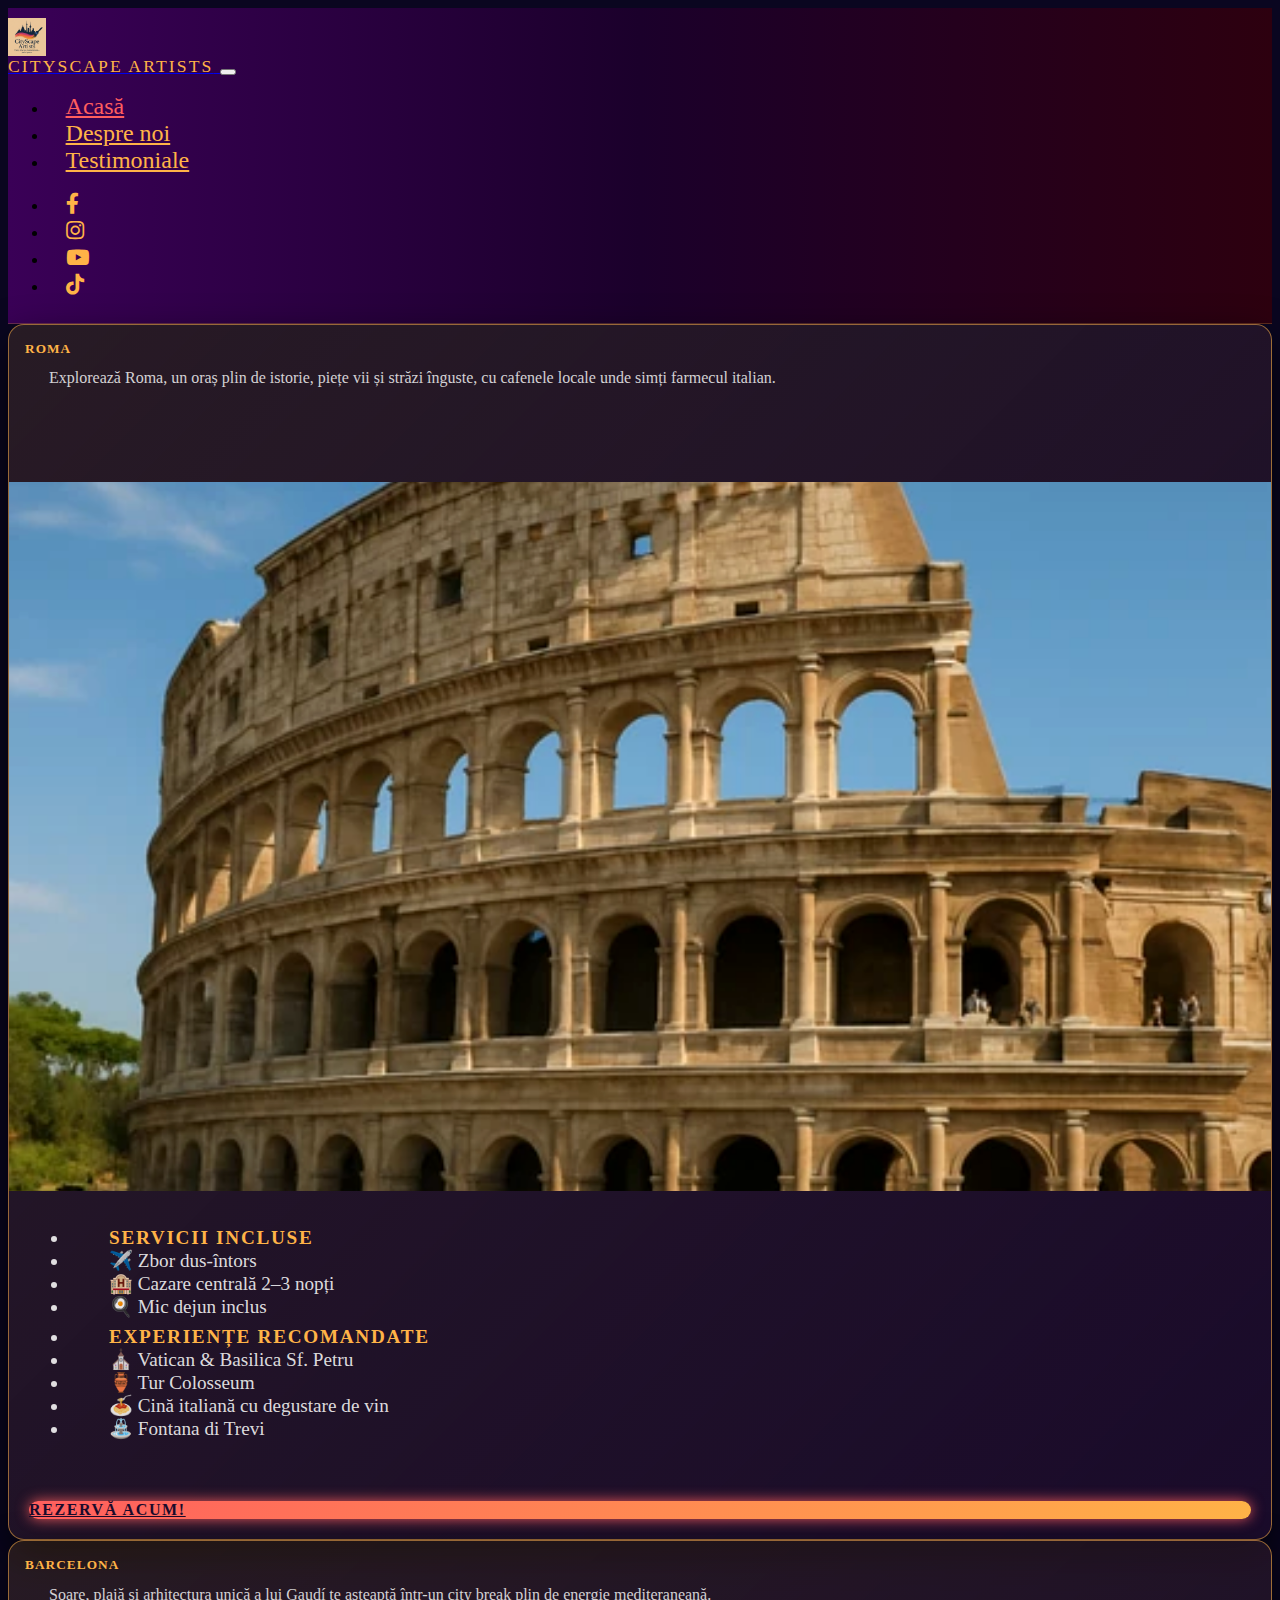
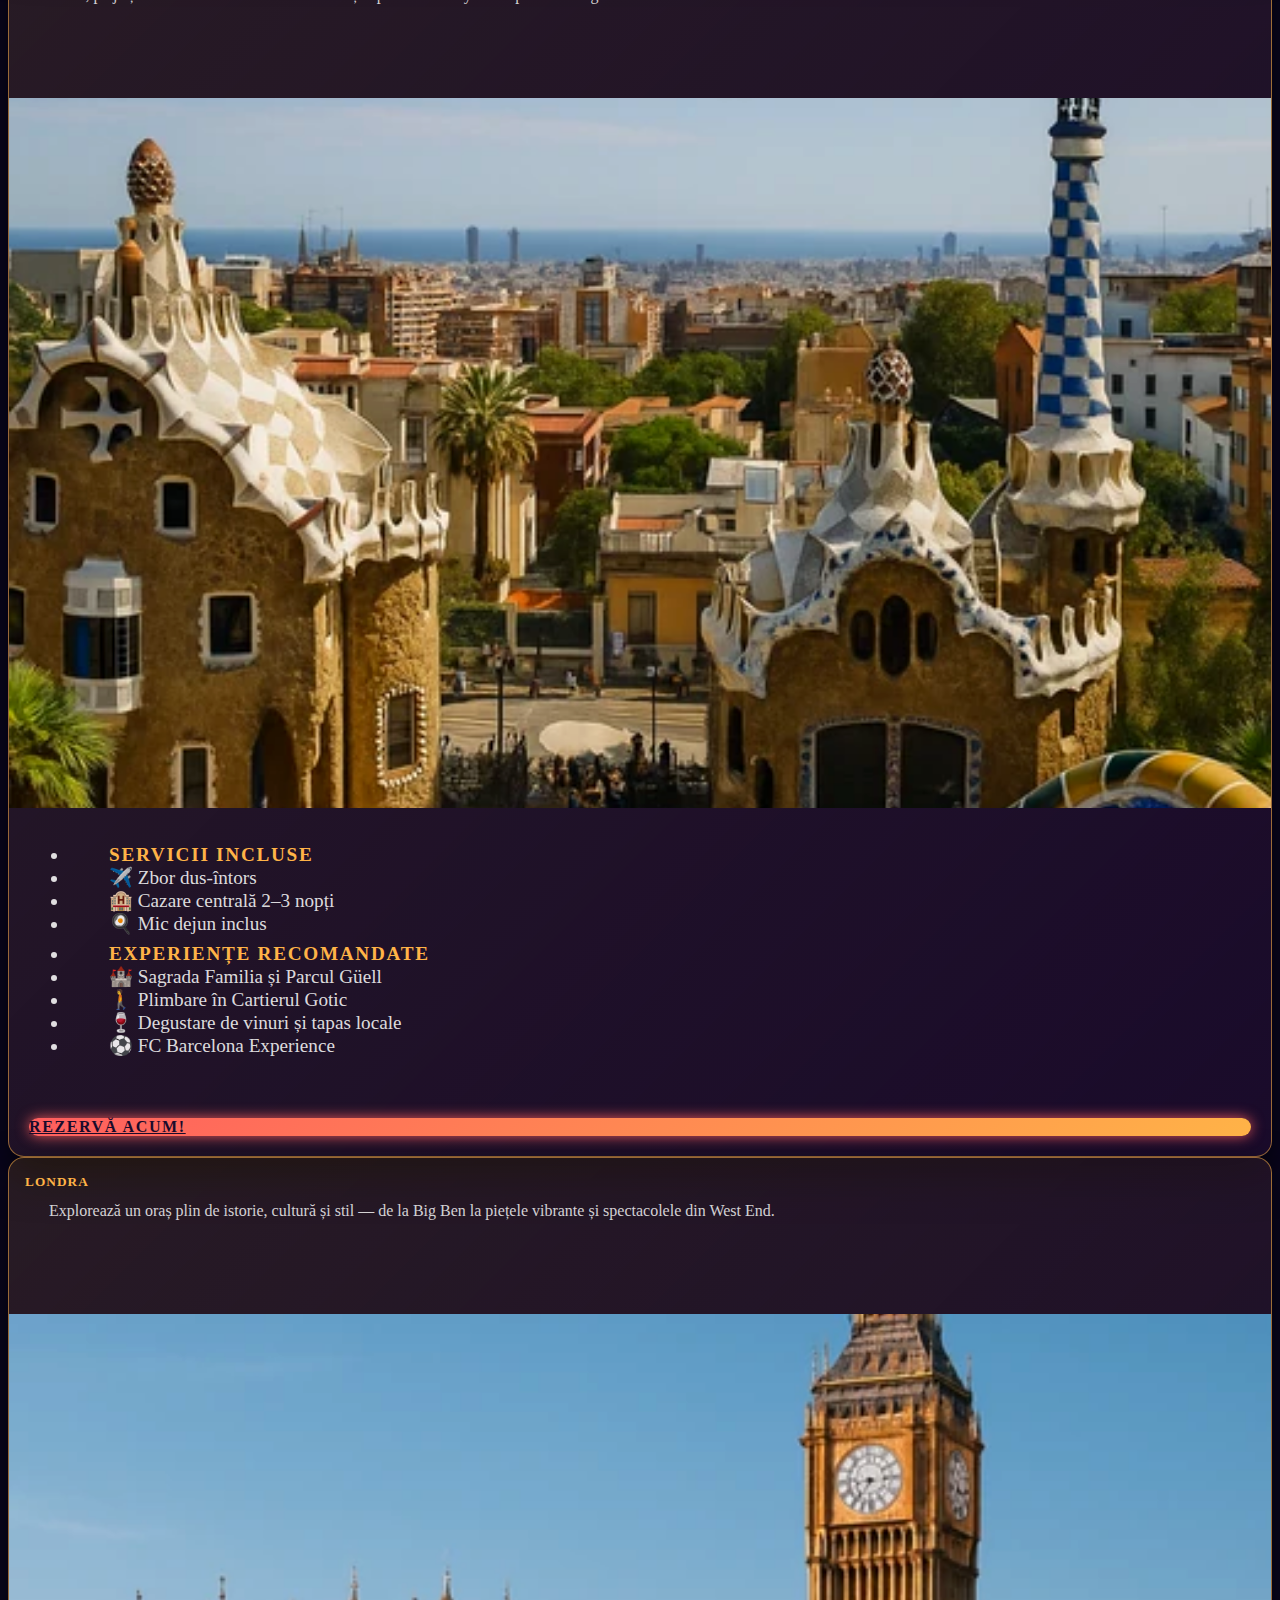
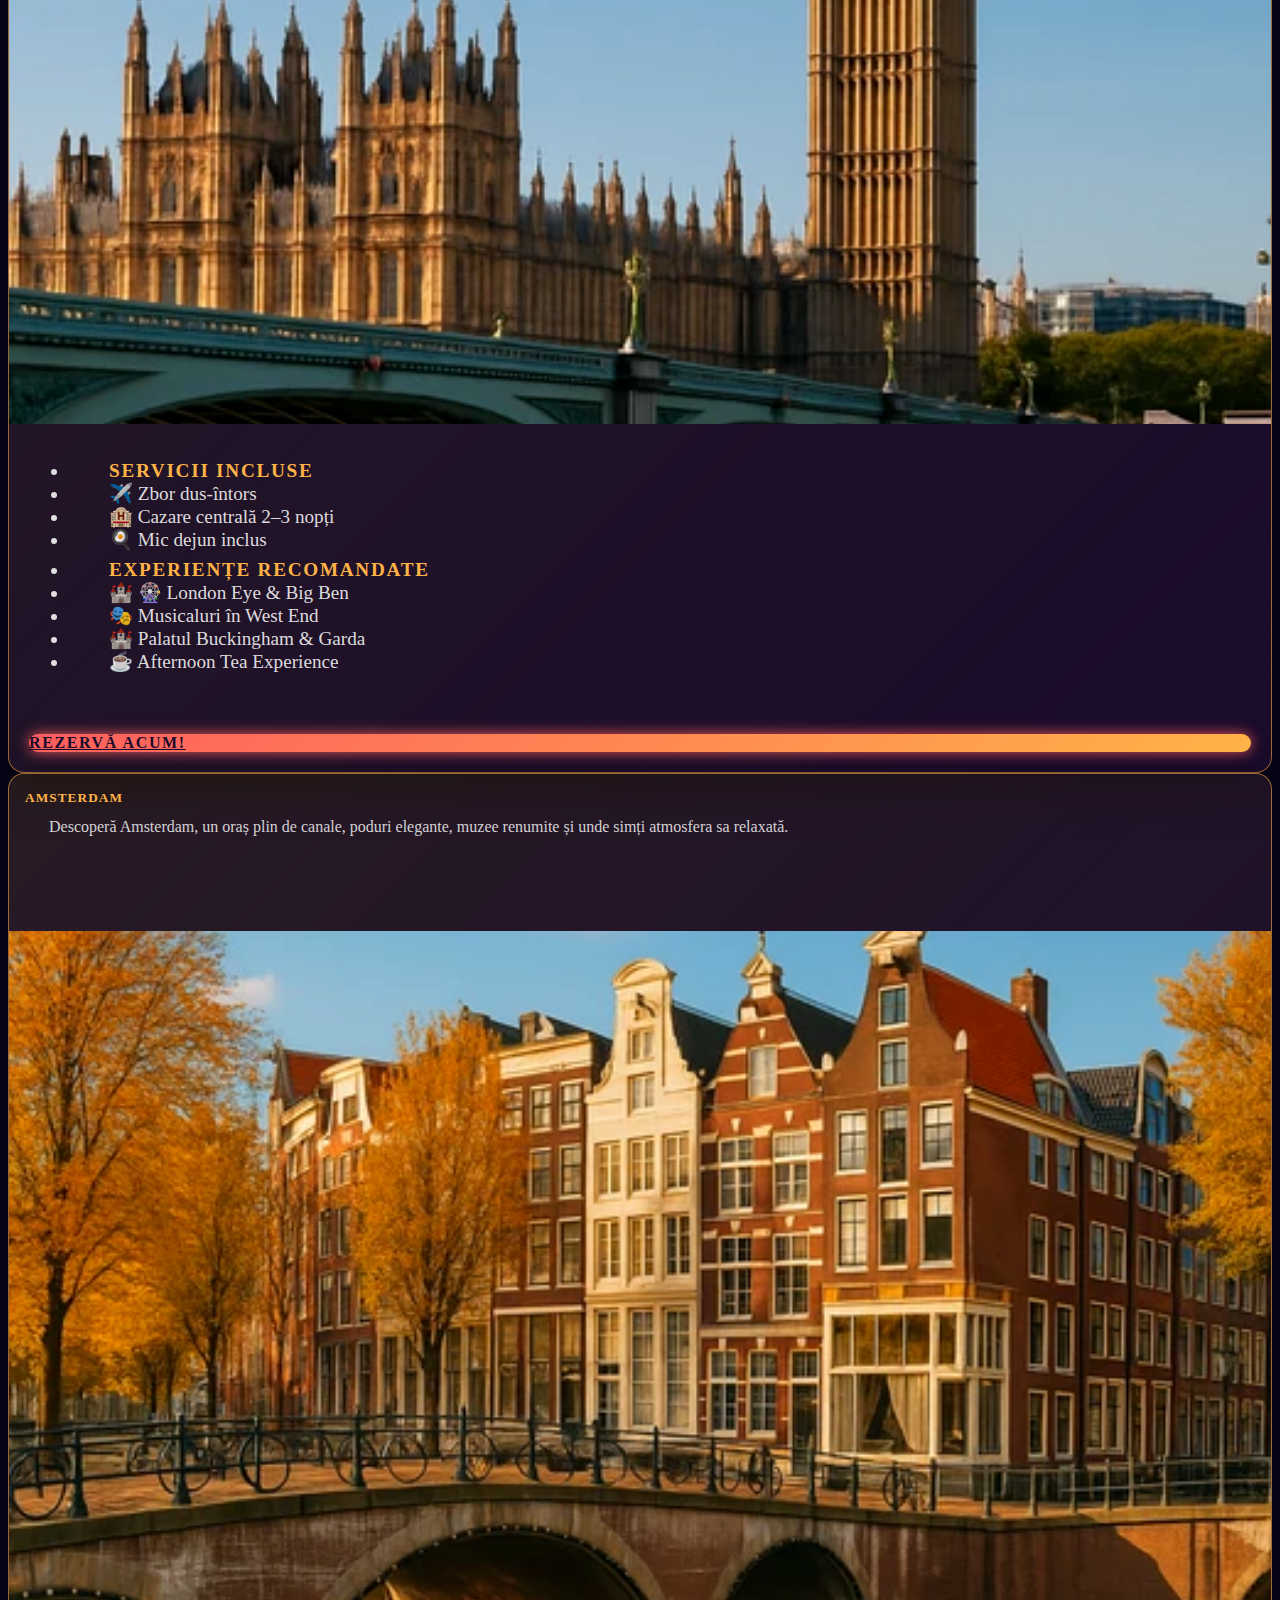
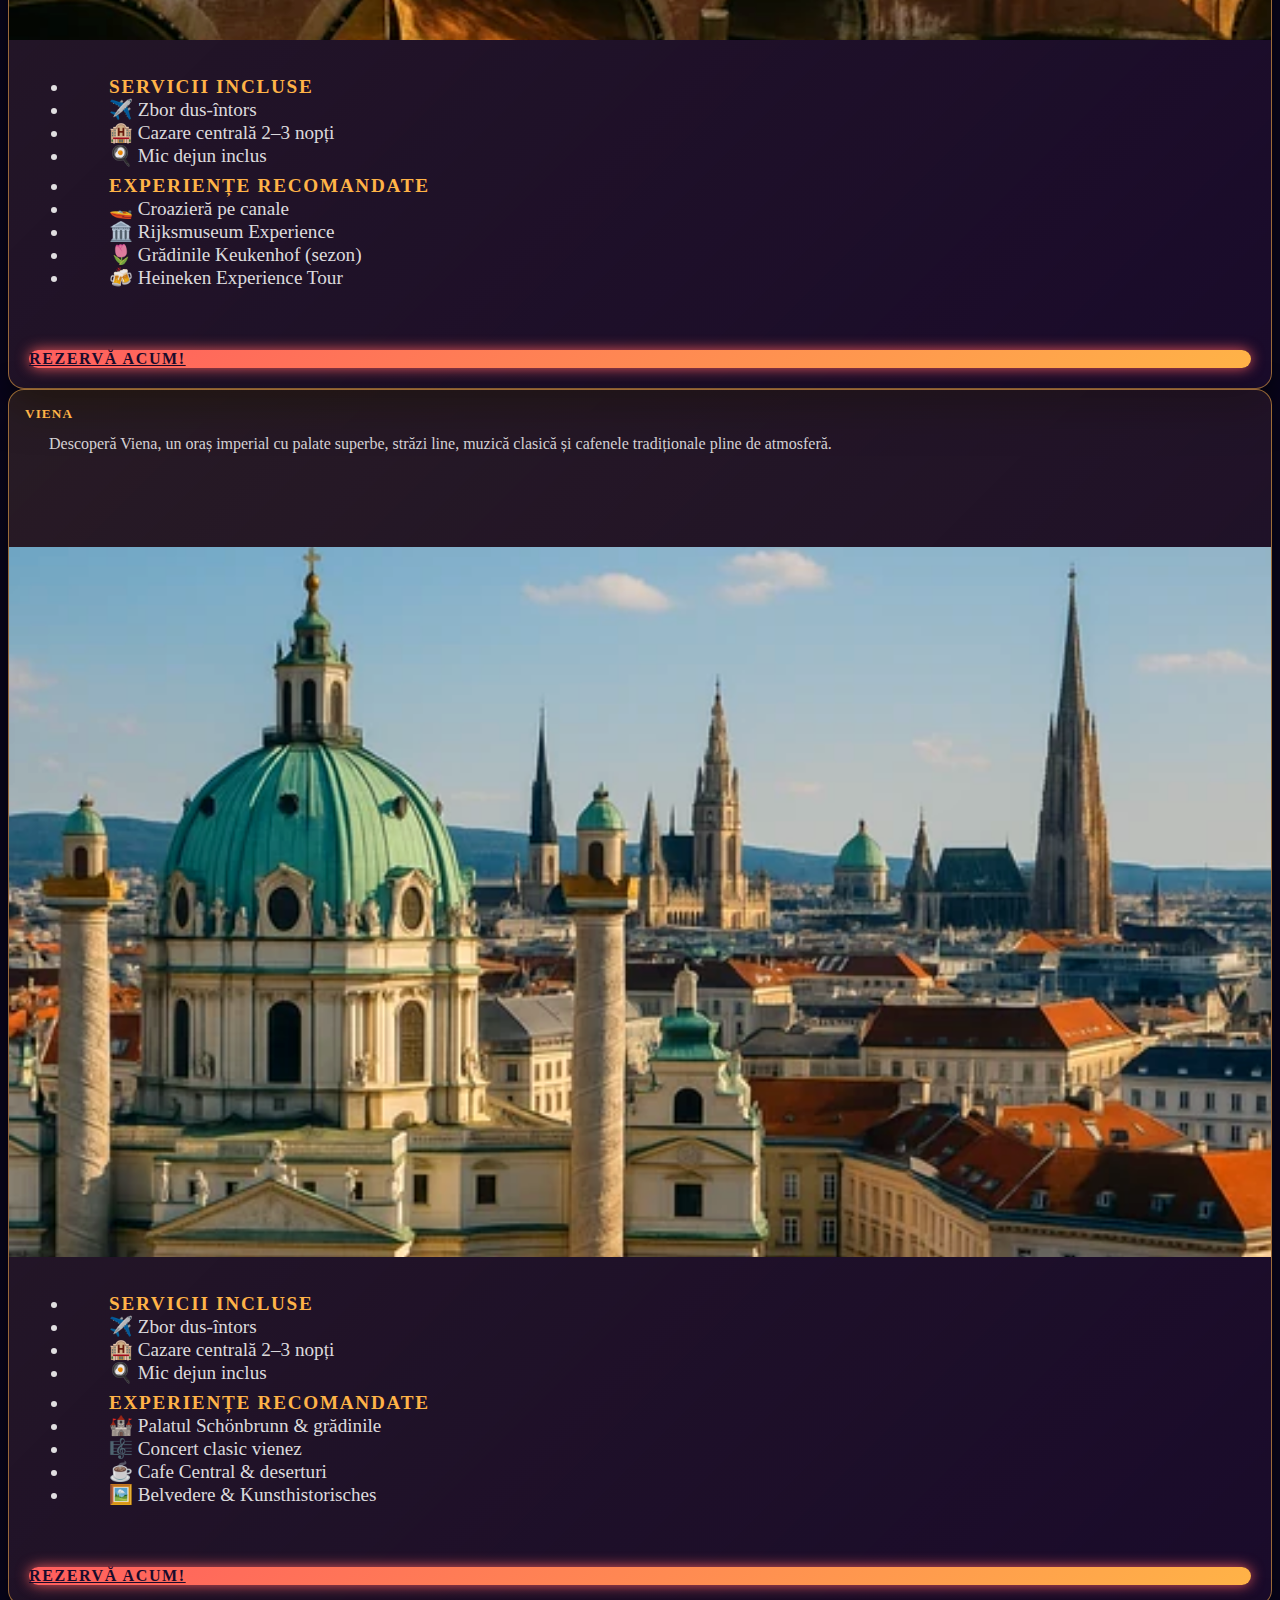
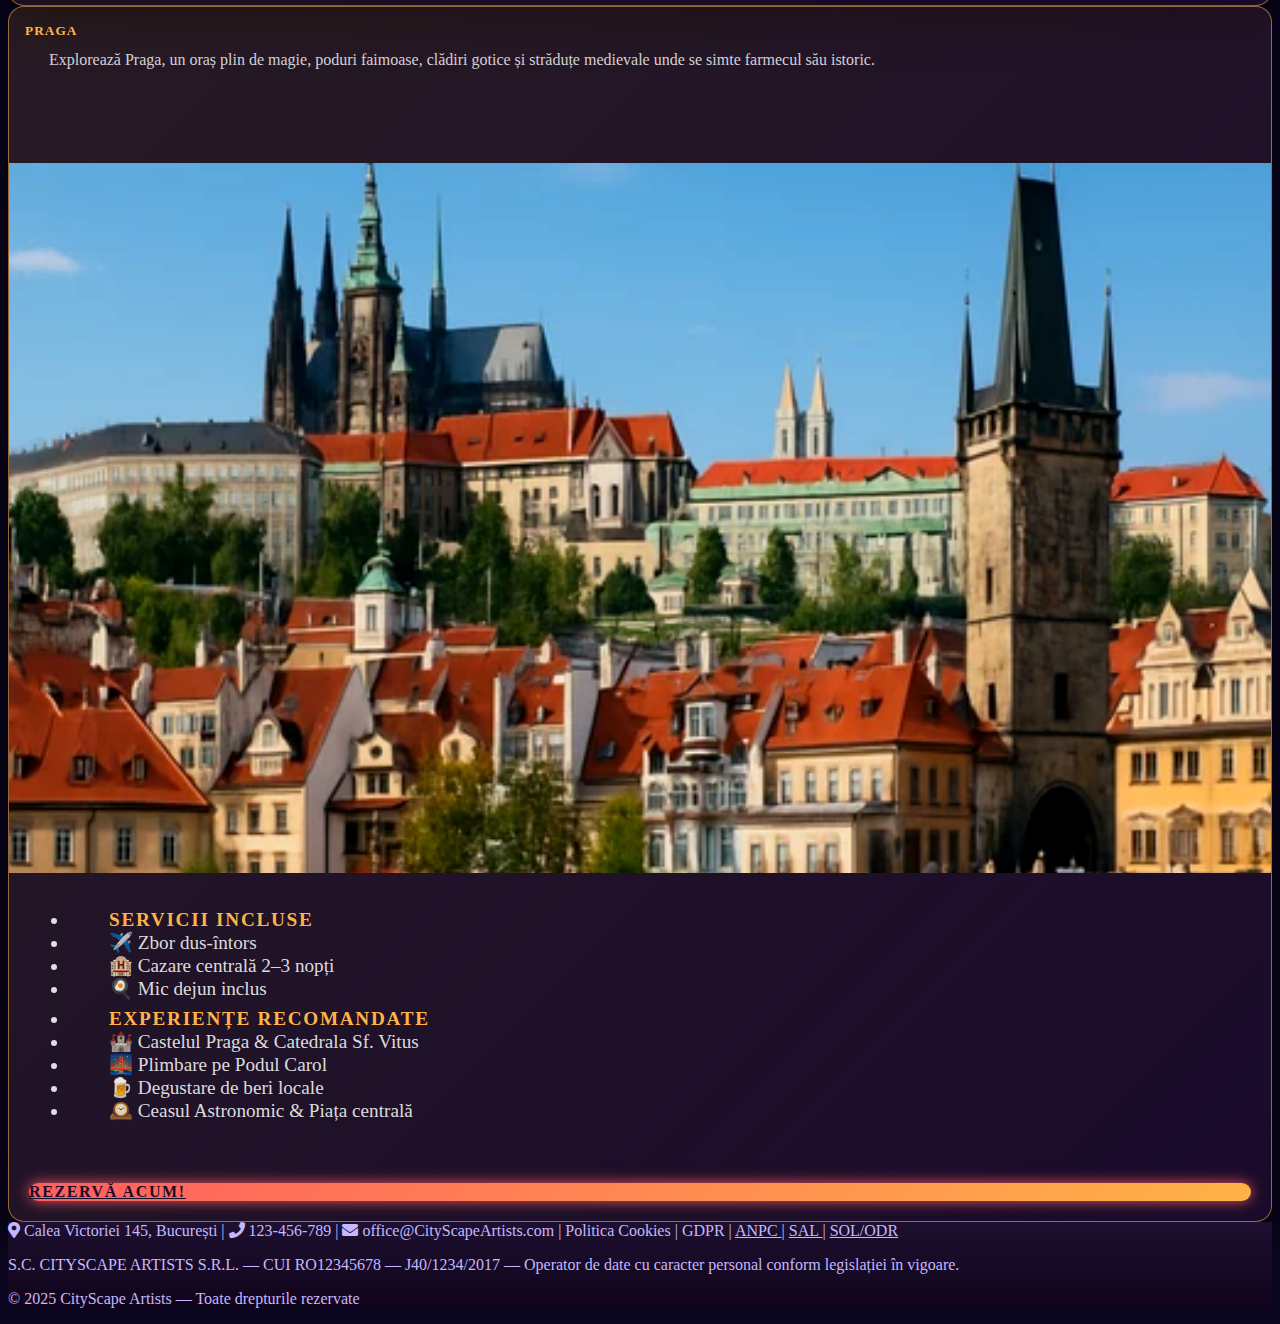
<file: index.html>
<!doctype html>
<html lang="ro">
	<head>
		<meta charset="UTF-8" />
		<meta name="viewport" content="width=device-width, initial-scale=1.0" />
		<meta
			name="description"
			content="City break-uri premium în orașe europene. Experiențe urbane personalizate cu CityScape Artists." />
		<title>CityScapeArtists</title>
		<link
			href="https://cdn.jsdelivr.net/npm/bootstrap@5.3.8/dist/css/bootstrap.min.css"
			rel="stylesheet"
			integrity="sha384-sRIl4kxILFvY47J16cr9ZwB07vP4J8+LH7qKQnuqkuIAvNWLzeN8tE5YBujZqJLB"
			crossorigin="anonymous" />
		<link rel="stylesheet" href="main.css" />
		<link href="https://cdnjs.cloudflare.com/ajax/libs/font-awesome/5.15.4/css/all.min.css" rel="stylesheet" />
		<link rel="icon" href="css/img/CityScapeArtists_logo_embedded-svg.svg" type="image/svg+xml" />
	</head>

	<body class="d-flex flex-column min-vh-100">
		<!--Navbar-->
		<nav class="navbar navbar-expand-lg navbar-dark shadow-sm">
			<div class="container align-items-center">
				<!-- Brand -->
				<a class="navbar-brand d-flex align-items-center gap-3" href="#">
					<img src="css/img/CityScapeArtists_logo_embedded-svg.svg" alt="CityScapeArtists" height="38" width="38" />
					<span class="brand-text d-none d-md-inline">
						CityScape
						<span>Artists</span>
					</span>
				</a>

				<!-- Hamburger -->
				<button
					class="navbar-toggler border-0"
					type="button"
					data-bs-toggle="collapse"
					data-bs-target="#navbarNav"
					aria-controls="navbarNav"
					aria-expanded="false"
					aria-label="Toggle navigation">
					<span class="navbar-toggler-icon"></span>
				</button>

				<!-- Links + Social -->
				<div class="collapse navbar-collapse" id="navbarNav">
					<ul class="navbar-nav mx-auto">
						<li class="nav-item">
							<a class="nav-link active" href="index.html">Acasă</a>
						</li>
						<li class="nav-item">
							<a class="nav-link" href="about.html">Despre noi</a>
						</li>
						<li class="nav-item">
							<a class="nav-link" href="testimoniale.html">Testimoniale</a>
						</li>
					</ul>

					<ul class="navbar-nav ms-lg-3">
						<li class="nav-item">
							<a href="https://www.facebook.com/CityScapeArtists" target="_blank" class="nav-link">
								<i class="fab fa-facebook-f"></i>
							</a>
						</li>
						<li class="nav-item">
							<a href="https://www.instagram.com/CityScapeArtists" target="_blank" class="nav-link">
								<i class="fab fa-instagram"></i>
							</a>
						</li>
						<li class="nav-item">
							<a href="https://www.youtube.com/CityScapeArtists" target="_blank" class="nav-link">
								<i class="fab fa-youtube"></i>
							</a>
						</li>
						<li class="nav-item">
							<a href="https://www.tiktok.com/CityScapeArtists" target="_blank" class="nav-link">
								<i class="fab fa-tiktok"></i>
							</a>
						</li>
					</ul>
				</div>
			</div>
		</nav>

		<div class="mb-4"></div>
		<main id="main-content" class="flex-fill">
			<!--Orașe/Oferte-->
			<div class="container" id="Cities">
				<div class="row g-4">
					<!--Roma-->
					<div class="col-12 col-md-6 col-lg-4 fs-5 mt-5">
						<div class="card h-100" id="Roma">
							<h5 class="card-title text-center fs-3">Roma</h5>
							<p class="card-text">
								Explorează Roma, un oraș plin de istorie, piețe vii și străzi înguste, cu cafenele locale unde simți
								farmecul italian.
							</p>
							<img
								src="css/img/Orase/Roma-514x514.webp"
								srcset="css/img/Orase/Roma-252x252.webp 252w, css/img/Orase/Roma-514x514.webp 514w"
								sizes="(max-width: 576px) 252px, 514px"
								class="card-img-top img-fluid"
								alt="Roma"
								fetchpriority="high" />

							<div class="card-body">
								<ul class="list-unstyled text-start">
									<li>
										<strong class="d-block text-center">Servicii incluse</strong>
									</li>

									<li class="mb-3 mt-3">✈️ Zbor dus-întors</li>
									<li class="mb-3 mt-3">🏨 Cazare centrală 2–3 nopți</li>
									<li class="mb-3 mt-3">🍳 Mic dejun inclus</li>
									<li>
										<strong class="d-block text-center mt-3">Experiențe recomandate</strong>
									</li>
									<li class="mb-3 mt-3">⛪ Vatican & Basilica Sf. Petru</li>
									<li class="mb-3 mt-3">🏺 Tur Colosseum</li>
									<li class="mb-3 mt-3">🍝 Cină italiană cu degustare de vin</li>
									<li class="mb-3 mt-3">⛲ Fontana di Trevi</li>
								</ul>

								<a href="rezervare.html" class="btn btn-primary mt-auto">Rezervă acum!</a>
							</div>
						</div>
					</div>
					<!--Barcelona-->
					<div class="col-12 col-md-6 col-lg-4 fs-5 mt-5">
						<div class="card h-100" id="Barcelona">
							<h5 class="card-title text-center fs-3">Barcelona</h5>
							<p class="card-text">
								Soare, plajă și arhitectura unică a lui Gaudí te așteaptă într-un city break plin de energie
								mediteraneană.
							</p>

							<img
								src="css/img/Orase/Barcelona-514x514.webp"
								srcset="css/img/Orase/Barcelona-252x252.webp 252w, css/img/Orase/Barcelona-514x514.webp 514w"
								sizes="(max-width: 576px) 252px, 514px"
								class="card-img-top img-fluid"
								alt="Barcelona" />

							<div class="card-body">
								<ul class="list-unstyled text-start">
									<li>
										<strong class="d-block text-center">Servicii incluse</strong>
									</li>
									<li class="mb-3 mt-3">✈️ Zbor dus-întors</li>
									<li class="mb-3 mt-3">🏨 Cazare centrală 2–3 nopți</li>
									<li class="mb-3 mt-3">🍳 Mic dejun inclus</li>
									<li>
										<strong class="d-block text-center mt-3">Experiențe recomandate</strong>
									</li>
									<li class="mb-3 mt-3">🏰 Sagrada Familia și Parcul Güell</li>
									<li class="mb-3 mt-3">🚶 Plimbare în Cartierul Gotic</li>
									<li class="mb-3 mt-3">🍷 Degustare de vinuri și tapas locale</li>
									<li class="mb-3 mt-3">⚽ FC Barcelona Experience</li>
								</ul>
								<a href="rezervare.html" class="btn btn-primary mt-auto">Rezervă acum!</a>
							</div>
						</div>
					</div>
					<!--Londra-->
					<div class="col-12 col-md-6 col-lg-4 fs-5 mt-5">
						<div class="card h-100" id="Londra">
							<h5 class="card-title text-center fs-3">Londra</h5>
							<p class="card-text">
								Explorează un oraș plin de istorie, cultură și stil — de la Big Ben la piețele vibrante și spectacolele
								din West End.
							</p>
							<img
								src="css/img/Orase/Londra-514x514.webp"
								srcset="css/img/Orase/Londra-252x252.webp 252w, css/img/Orase/Londra-514x514.webp 514w"
								sizes="(max-width: 576px) 252px, 514px"
								class="card-img-top img-fluid"
								alt="Londra" />

							<div class="card-body">
								<ul class="list-unstyled text-start">
									<li>
										<strong class="d-block text-center">Servicii incluse</strong>
									</li>
									<li class="mb-3 mt-3">✈️ Zbor dus-întors</li>
									<li class="mb-3 mt-3">🏨 Cazare centrală 2–3 nopți</li>
									<li class="mb-3 mt-3">🍳 Mic dejun inclus</li>
									<li>
										<strong class="d-block text-center mt-3">Experiențe recomandate</strong>
									</li>
									<li class="mb-3 mt-3">🏰 🎡 London Eye & Big Ben</li>
									<li class="mb-3 mt-3">🎭 Musicaluri în West End</li>
									<li class="mb-3 mt-3">🏰 Palatul Buckingham & Garda</li>
									<li class="mb-3 mt-3">☕ Afternoon Tea Experience</li>
								</ul>
								<a href="rezervare.html" class="btn btn-primary mt-auto">Rezervă acum!</a>
							</div>
						</div>
					</div>
					<!--Amsterdam-->
					<div class="col-12 col-md-6 col-lg-4 mt-5 fs-5">
						<div class="card h-100" id="Amsterdam">
							<h5 class="card-title text-center fs-3">Amsterdam</h5>
							<p class="card-text text-start">
								Descoperă Amsterdam, un oraș plin de canale, poduri elegante, muzee renumite și unde simți atmosfera sa
								relaxată.
							</p>
							<img
								src="css/img/Orase/Amsterdam-514x514.webp"
								srcset="css/img/Orase/Amsterdam-252x252.webp 252w, css/img/Orase/Amsterdam-514x514.webp 514w"
								sizes="(max-width: 576px) 252px, 514px"
								class="card-img-top img-fluid"
								alt="Amsterdam" />

							<div class="card-body">
								<ul class="list-unstyled text-start">
									<li>
										<strong class="d-block text-center">Servicii incluse</strong>
									</li>
									<li class="mb-3 mt-3">✈️ Zbor dus-întors</li>
									<li class="mb-3 mt-3">🏨 Cazare centrală 2–3 nopți</li>
									<li class="mb-3 mt-3">🍳 Mic dejun inclus</li>
									<li>
										<strong class="d-block text-center mt-3">Experiențe recomandate</strong>
									</li>
									<li class="mb-3 mt-3">🚤 Croazieră pe canale</li>
									<li class="mb-3 mt-3">🏛️ Rijksmuseum Experience</li>
									<li class="mb-3 mt-3">🌷 Grădinile Keukenhof (sezon)</li>
									<li class="mb-3 mt-3">🍻 Heineken Experience Tour</li>
								</ul>

								<a href="rezervare.html" class="btn btn-primary mt-auto">Rezervă acum!</a>
							</div>
						</div>
					</div>
					<!--Viena-->
					<div class="col-12 col-md-6 col-lg-4 mt-5 fs-5">
						<div class="card h-100" id="Viena">
							<h5 class="card-title text-center fs-3">Viena</h5>
							<p class="card-text text-start">
								Descoperă Viena, un oraș imperial cu palate superbe, străzi line, muzică clasică și cafenele
								tradiționale pline de atmosferă.
							</p>
							<img
								src="css/img/Orase/Viena-514x514.webp"
								srcset="css/img/Orase/Viena-252x252.webp 252w, css/img/Orase/Viena-514x514.webp 514w"
								sizes="(max-width: 576px) 252px, 514px"
								class="card-img-top img-fluid"
								alt="Viena" />

							<div class="card-body">
								<ul class="list-unstyled text-start">
									<li>
										<strong class="d-block text-center">Servicii incluse</strong>
									</li>
									<li class="mb-3 mt-3">✈️ Zbor dus-întors</li>
									<li class="mb-3 mt-3">🏨 Cazare centrală 2–3 nopți</li>
									<li class="mb-3 mt-3">🍳 Mic dejun inclus</li>
									<li>
										<strong class="d-block text-center mt-3">Experiențe recomandate</strong>
									</li>
									<li class="mb-3 mt-3">🏰 Palatul Schönbrunn & grădinile</li>
									<li class="mb-3 mt-3">🎼 Concert clasic vienez</li>
									<li class="mb-3 mt-3">☕ Cafe Central & deserturi</li>
									<li class="mb-3 mt-3">🖼️ Belvedere & Kunsthistorisches</li>
								</ul>

								<a href="rezervare.html" class="btn btn-primary mt-auto">Rezervă acum!</a>
							</div>
						</div>
					</div>
					<!--Praga-->
					<div class="col-12 col-md-6 col-lg-4 mt-5 fs-5">
						<div class="card h-100" id="Praga">
							<h5 class="card-title text-center fs-3">Praga</h5>
							<p class="card-text text-start">
								Explorează Praga, un oraș plin de magie, poduri faimoase, clădiri gotice și străduțe medievale unde se
								simte farmecul său istoric.
							</p>
							<img
								src="css/img/Orase/Praga-514x514.webp"
								srcset="css/img/Orase/Praga-252x252.webp 252w, css/img/Orase/Praga-514x514.webp 514w"
								sizes="(max-width: 576px) 252px, 514px"
								class="card-img-top img-fluid"
								alt="Praga" />

							<div class="card-body">
								<ul class="list-unstyled text-start">
									<li>
										<strong class="d-block text-center">Servicii incluse</strong>
									</li>
									<li class="mb-3 mt-3">✈️ Zbor dus-întors</li>
									<li class="mb-3 mt-3">🏨 Cazare centrală 2–3 nopți</li>
									<li class="mb-3 mt-3">🍳 Mic dejun inclus</li>
									<li>
										<strong class="d-block text-center mt-3">Experiențe recomandate</strong>
									</li>
									<li class="mb-3 mt-3">🏰 Castelul Praga & Catedrala Sf. Vitus</li>
									<li class="mb-3 mt-3">🌉 Plimbare pe Podul Carol</li>
									<li class="mb-3 mt-3">🍺 Degustare de beri locale</li>
									<li class="mb-3 mt-3">🕰️ Ceasul Astronomic & Piața centrală</li>
								</ul>

								<a href="rezervare.html" class="btn btn-primary mt-auto">Rezervă acum!</a>
							</div>
						</div>
					</div>
				</div>
			</div>
			<div class="mb-5"></div>
		</main>
		<!--Footer-->
		<div class="mb-5"></div>
		<footer class="py-3 mt-auto">
			<div class="container text-center">
				<!-- Rând 1 — CONTACT+GDPR+ANPC/SAL -->
				<div class="d-flex flex-column flex-md-row justify-content-center align-items-center flex-wrap gap-2">
					<span class="fw-semibold">
						<i class="fas fa-map-marker-alt me-1"></i>
						Calea Victoriei 145, București
					</span>

					<span class="fw-semibold d-none d-md-inline">|</span>

					<span class="fw-semibold">
						<i class="fas fa-phone me-1"></i>
						123-456-789
					</span>

					<span class="fw-semibold d-none d-md-inline">|</span>

					<span class="fw-semibold">
						<i class="fas fa-envelope me-1"></i>
						office@CityScapeArtists.com
					</span>

					<span class="fw-semibold d-none d-md-inline">|</span>

					<span class="fw-semibold">Politica Cookies</span>

					<span class="fw-semibold d-none d-md-inline">|</span>

					<span class="fw-semibold">GDPR</span>

					<span class="fw-semibold d-none d-md-inline">|</span>

					<a href="https://anpc.ro" target="_blank" class="fw-semibold text-decoration-none" style="color: inherit">
						ANPC
					</a>

					<span class="fw-semibold d-none d-md-inline">|</span>

					<a
						href="https://anpc.ro/ce-este-sal/"
						target="_blank"
						class="fw-semibold text-decoration-none"
						style="color: inherit">
						SAL
					</a>

					<span class="fw-semibold d-none d-md-inline">|</span>

					<a
						href="https://ec.europa.eu/consumers/odr"
						target="_blank"
						class="fw-semibold text-decoration-none"
						style="color: inherit">
						SOL/ODR
					</a>
				</div>

				<!-- Rând 2 — Date companie -->
				<div class="mt-3">
					<p class="mb-0 fw-semibold text-center">
						S.C. CITYSCAPE ARTISTS S.R.L. — CUI RO12345678 — J40/1234/2017 — Operator de date cu caracter personal
						conform legislației în vigoare.
					</p>
				</div>

				<!-- Rând 3 — Copyright -->
				<div class="mt-3">
					<p class="mb-0 fw-semibold text-center">&copy; 2025 CityScape Artists — Toate drepturile rezervate</p>
				</div>
			</div>
		</footer>

		<script
			src="https://cdn.jsdelivr.net/npm/bootstrap@5.3.8/dist/js/bootstrap.bundle.min.js"
			integrity="sha384-FKyoEForCGlyvwx9Hj09JcYn3nv7wiPVlz7YYwJrWVcXK/BmnVDxM+D2scQbITxI"
			crossorigin="anonymous"></script>
	</body>
</html>
</file>
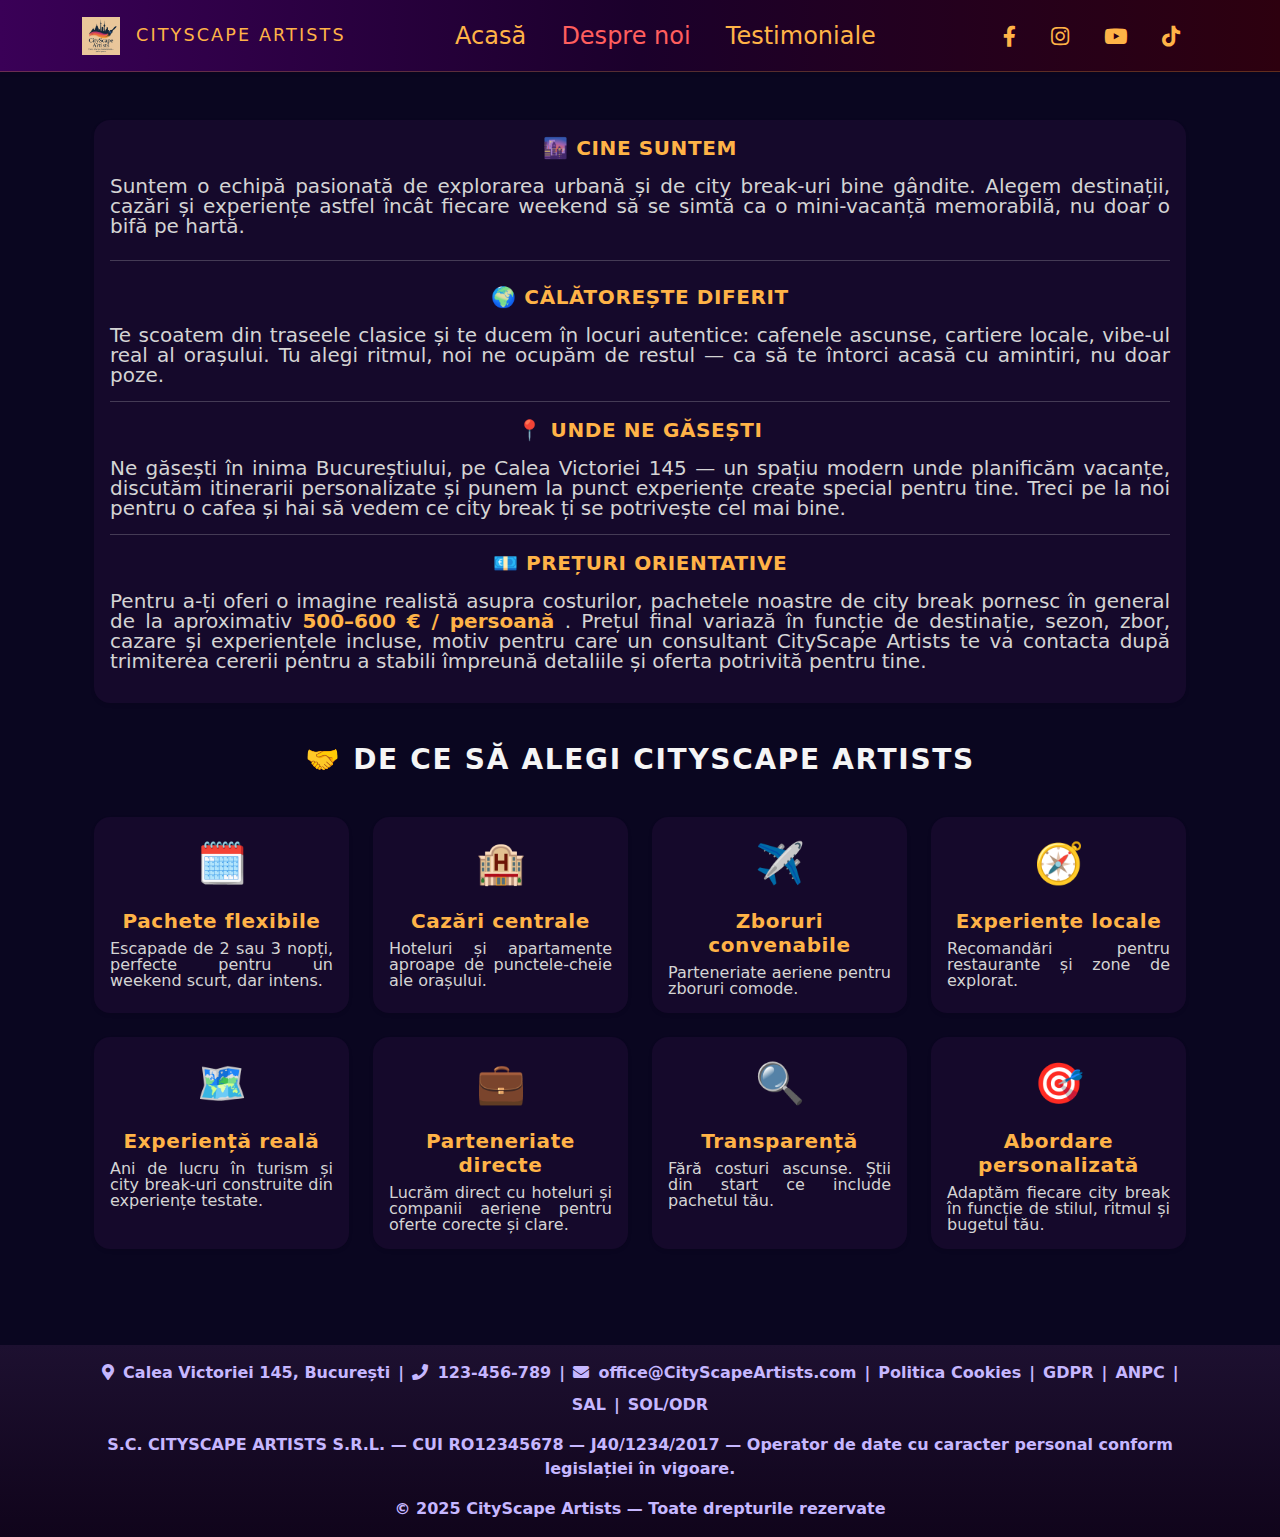
<file: about.html>
<!doctype html>
<html lang="ro">
	<head>
		<meta charset="UTF-8" />
		<meta name="viewport" content="width=device-width, initial-scale=1.0" />
		<meta
			name="description"
			content="Află cine este CityScape Artists, cum creăm city break-uri personalizate și de ce experiențele urbane noastre sunt diferite." />

		<title>Despre noi — CityScape Artists</title>
		<link
			href="https://cdn.jsdelivr.net/npm/bootstrap@5.3.8/dist/css/bootstrap.min.css"
			rel="stylesheet"
			crossorigin="anonymous" />

		<link rel="stylesheet" href="main.css" />
		<link href="https://cdnjs.cloudflare.com/ajax/libs/font-awesome/5.15.4/css/all.min.css" rel="stylesheet" />
		<link rel="icon" href="css/img/CityScapeArtists_logo_embedded-svg.svg" type="image/svg+xml" />
	</head>

	<body class="d-flex flex-column min-vh-100">
		<!--Navbar-->
		<nav class="navbar navbar-expand-lg navbar-dark shadow-sm navbar-csa">
			<div class="container align-items-center">
				<!-- Brand -->
				<a class="navbar-brand d-flex align-items-center gap-3" href="#">
					<img src="css/img/CityScapeArtists_logo_embedded-svg.svg" alt="CityScapeArtists" height="38" />
					<span class="brand-text d-none d-md-inline">
						CityScape
						<span>Artists</span>
					</span>
				</a>

				<!-- Hamburger -->
				<button
					class="navbar-toggler border-0"
					type="button"
					data-bs-toggle="collapse"
					data-bs-target="#navbarNavCsa"
					aria-controls="navbarNavCsa"
					aria-expanded="false"
					aria-label="Toggle navigation">
					<span class="navbar-toggler-icon"></span>
				</button>

				<!-- Links + Social -->
				<div class="collapse navbar-collapse" id="navbarNavCsa">
					<ul class="navbar-nav mx-auto nav-main">
						<li class="nav-item">
							<a class="nav-link" aria-current="page" href="index.html">Acasă</a>
						</li>
						<li class="nav-item">
							<a class="nav-link active" href="about.html">Despre noi</a>
						</li>
						<li class="nav-item">
							<a class="nav-link" href="testimoniale.html">Testimoniale</a>
						</li>
					</ul>

					<ul class="navbar-nav navbar-social ms-lg-3">
						<li class="nav-item">
							<a href="https://www.facebook.com/CityScapeArtists" target="_blank" class="nav-link">
								<i class="fab fa-facebook-f"></i>
							</a>
						</li>
						<li class="nav-item">
							<a href="https://www.instagram.com/CityScapeArtists" target="_blank" class="nav-link">
								<i class="fab fa-instagram"></i>
							</a>
						</li>
						<li class="nav-item">
							<a href="https://www.youtube.com/CityScapeArtists" target="_blank" class="nav-link">
								<i class="fab fa-youtube"></i>
							</a>
						</li>
						<li class="nav-item">
							<a href="https://www.tiktok.com/CityScapeArtists" target="_blank" class="nav-link">
								<i class="fab fa-tiktok"></i>
							</a>
						</li>
					</ul>
				</div>
			</div>
		</nav>
		<main id="main-content" class="flex-fill">
			<!-- Cine suntem -->
			<section class="container" id="about">
				<section class="container py-5" id="about">
					<div class="row g-4 mb-5">
						<div class="col mx-auto">
							<div class="card h-100 border-0 shadow-sm">
								<div class="card-body">
									<!-- Secțiunea 1 -->
									<h5 class="card-title fw-semibold mb-3 text-center text-uppercase">🌆 Cine suntem</h5>
									<p class="card-text fs-5">
										Suntem o echipă pasionată de explorarea urbană și de city break-uri bine gândite. Alegem destinații,
										cazări și experiențe astfel încât fiecare weekend să se simtă ca o mini-vacanță memorabilă, nu doar
										o bifă pe hartă.
									</p>

									<hr class="my-4 opacity-25" />

									<!-- Secțiunea 2 -->
									<h5 class="card-title fw-semibold mb-3 text-center text-uppercase">🌍 Călătorește diferit</h5>
									<p class="card-text fs-5">
										Te scoatem din traseele clasice și te ducem în locuri autentice: cafenele ascunse, cartiere locale,
										vibe-ul real al orașului. Tu alegi ritmul, noi ne ocupăm de restul — ca să te întorci acasă cu
										amintiri, nu doar poze.
									</p>
									<hr />
									<!-- Secțiunea 3 -->
									<h5 class="card-title fw-semibold mb-3 text-center text-uppercase">📍 Unde ne găsești</h5>
									<p class="card-text fs-5">
										Ne găsești în inima Bucureștiului, pe Calea Victoriei 145 — un spațiu modern unde planificăm
										vacanțe, discutăm itinerarii personalizate și punem la punct experiențe create special pentru tine.
										Treci pe la noi pentru o cafea și hai să vedem ce city break ți se potrivește cel mai bine.
									</p>
									<hr />
									<!-- Secțiunea 4-->
									<h5 class="card-title fw-semibold mb-3 text-center text-uppercase">💶 Prețuri orientative</h5>
									<p class="card-text fs-5 mb-3">
										Pentru a-ți oferi o imagine realistă asupra costurilor, pachetele noastre de city break pornesc în
										general de la aproximativ
										<strong>500–600 € / persoană</strong>
										. Prețul final variază în funcție de destinație, sezon, zbor, cazare și experiențele incluse, motiv
										pentru care un consultant CityScape Artists te va contacta după trimiterea cererii pentru a stabili
										împreună detaliile și oferta potrivită pentru tine.
									</p>
								</div>
							</div>
						</div>
					</div>

					<!-- De ce să alegi CityScape Artists -->
					<div class="row g-4 mb-5">
						<h3 class="fw-semibold mt-3 mb-3 text-center">🤝 De ce să alegi CityScape Artists</h3>

						<div class="col-md-6 col-lg-3">
							<div class="card h-100 border-0 shadow-sm">
								<div class="card-body text-center">
									<div class="fs-1 mb-3">🗓️</div>
									<h5 class="card-title fw-semibold">Pachete flexibile</h5>
									<p class="card-text">Escapade de 2 sau 3 nopți, perfecte pentru un weekend scurt, dar intens.</p>
								</div>
							</div>
						</div>

						<div class="col-md-6 col-lg-3">
							<div class="card h-100 border-0 shadow-sm">
								<div class="card-body text-center">
									<div class="fs-1 mb-3">🏨</div>
									<h5 class="card-title fw-semibold">Cazări centrale</h5>
									<p class="card-text">Hoteluri și apartamente aproape de punctele-cheie ale orașului.</p>
								</div>
							</div>
						</div>

						<div class="col-md-6 col-lg-3">
							<div class="card h-100 border-0 shadow-sm">
								<div class="card-body text-center">
									<div class="fs-1 mb-3">✈️</div>
									<h5 class="card-title fw-semibold">Zboruri convenabile</h5>
									<p class="card-text">Parteneriate aeriene pentru zboruri comode.</p>
								</div>
							</div>
						</div>

						<div class="col-md-6 col-lg-3">
							<div class="card h-100 border-0 shadow-sm">
								<div class="card-body text-center">
									<div class="fs-1 mb-3">🧭</div>
									<h5 class="card-title fw-semibold">Experiențe locale</h5>
									<p class="card-text">Recomandări pentru restaurante și zone de explorat.</p>
								</div>
							</div>
						</div>

						<div class="col-md-6 col-lg-3">
							<div class="card h-100 border-0 shadow-sm">
								<div class="card-body text-center">
									<div class="fs-1 mb-3">🗺️</div>
									<h5 class="card-title fw-semibold">Experiență reală</h5>
									<p class="card-text">Ani de lucru în turism și city break-uri construite din experiențe testate.</p>
								</div>
							</div>
						</div>

						<div class="col-md-6 col-lg-3">
							<div class="card h-100 border-0 shadow-sm">
								<div class="card-body text-center">
									<div class="fs-1 mb-3">💼</div>
									<h5 class="card-title fw-semibold">Parteneriate directe</h5>
									<p class="card-text">Lucrăm direct cu hoteluri și companii aeriene pentru oferte corecte și clare.</p>
								</div>
							</div>
						</div>

						<div class="col-md-6 col-lg-3">
							<div class="card h-100 border-0 shadow-sm">
								<div class="card-body text-center">
									<div class="fs-1 mb-3">🔍</div>
									<h5 class="card-title fw-semibold">Transparență</h5>
									<p class="card-text">Fără costuri ascunse. Știi din start ce include pachetul tău.</p>
								</div>
							</div>
						</div>

						<div class="col-md-6 col-lg-3">
							<div class="card h-100 border-0 shadow-sm">
								<div class="card-body text-center">
									<div class="fs-1 mb-3">🎯</div>
									<h5 class="card-title fw-semibold">Abordare personalizată</h5>
									<p class="card-text">Adaptăm fiecare city break în funcție de stilul, ritmul și bugetul tău.</p>
								</div>
							</div>
						</div>
					</div>
				</section>
			</section>
		</main>
		<!--Footer-->
		<footer class="py-3 mt-auto">
			<div class="container text-center">
				<!-- Rând 1 — CONTACT+GDPR+ANPC/SAL -->
				<div class="d-flex flex-column flex-md-row justify-content-center align-items-center flex-wrap gap-2">
					<span class="fw-semibold">
						<i class="fas fa-map-marker-alt me-1"></i>
						Calea Victoriei 145, București
					</span>

					<span class="fw-semibold d-none d-md-inline">|</span>

					<span class="fw-semibold">
						<i class="fas fa-phone me-1"></i>
						123-456-789
					</span>

					<span class="fw-semibold d-none d-md-inline">|</span>

					<span class="fw-semibold">
						<i class="fas fa-envelope me-1"></i>
						office@CityScapeArtists.com
					</span>

					<span class="fw-semibold d-none d-md-inline">|</span>

					<span class="fw-semibold">Politica Cookies</span>

					<span class="fw-semibold d-none d-md-inline">|</span>

					<span class="fw-semibold">GDPR</span>

					<span class="fw-semibold d-none d-md-inline">|</span>

					<a href="https://anpc.ro" target="_blank" class="fw-semibold text-decoration-none" style="color: inherit">
						ANPC
					</a>

					<span class="fw-semibold d-none d-md-inline">|</span>

					<a
						href="https://anpc.ro/ce-este-sal/"
						target="_blank"
						class="fw-semibold text-decoration-none"
						style="color: inherit">
						SAL
					</a>

					<span class="fw-semibold d-none d-md-inline">|</span>

					<a
						href="https://ec.europa.eu/consumers/odr"
						target="_blank"
						class="fw-semibold text-decoration-none"
						style="color: inherit">
						SOL/ODR
					</a>
				</div>

				<!-- Rând 2 — Date companie -->
				<div class="mt-3">
					<p class="mb-0 fw-semibold text-center">
						S.C. CITYSCAPE ARTISTS S.R.L. — CUI RO12345678 — J40/1234/2017 — Operator de date cu caracter personal
						conform legislației în vigoare.
					</p>
				</div>

				<!-- Rând 3 — Copyright -->
				<div class="mt-3">
					<p class="mb-0 fw-semibold text-center">&copy; 2025 CityScape Artists — Toate drepturile rezervate</p>
				</div>
			</div>
		</footer>

		<script
			src="https://cdn.jsdelivr.net/npm/bootstrap@5.3.8/dist/js/bootstrap.bundle.min.js"
			crossorigin="anonymous"></script>
	</body>
</html>
</file>
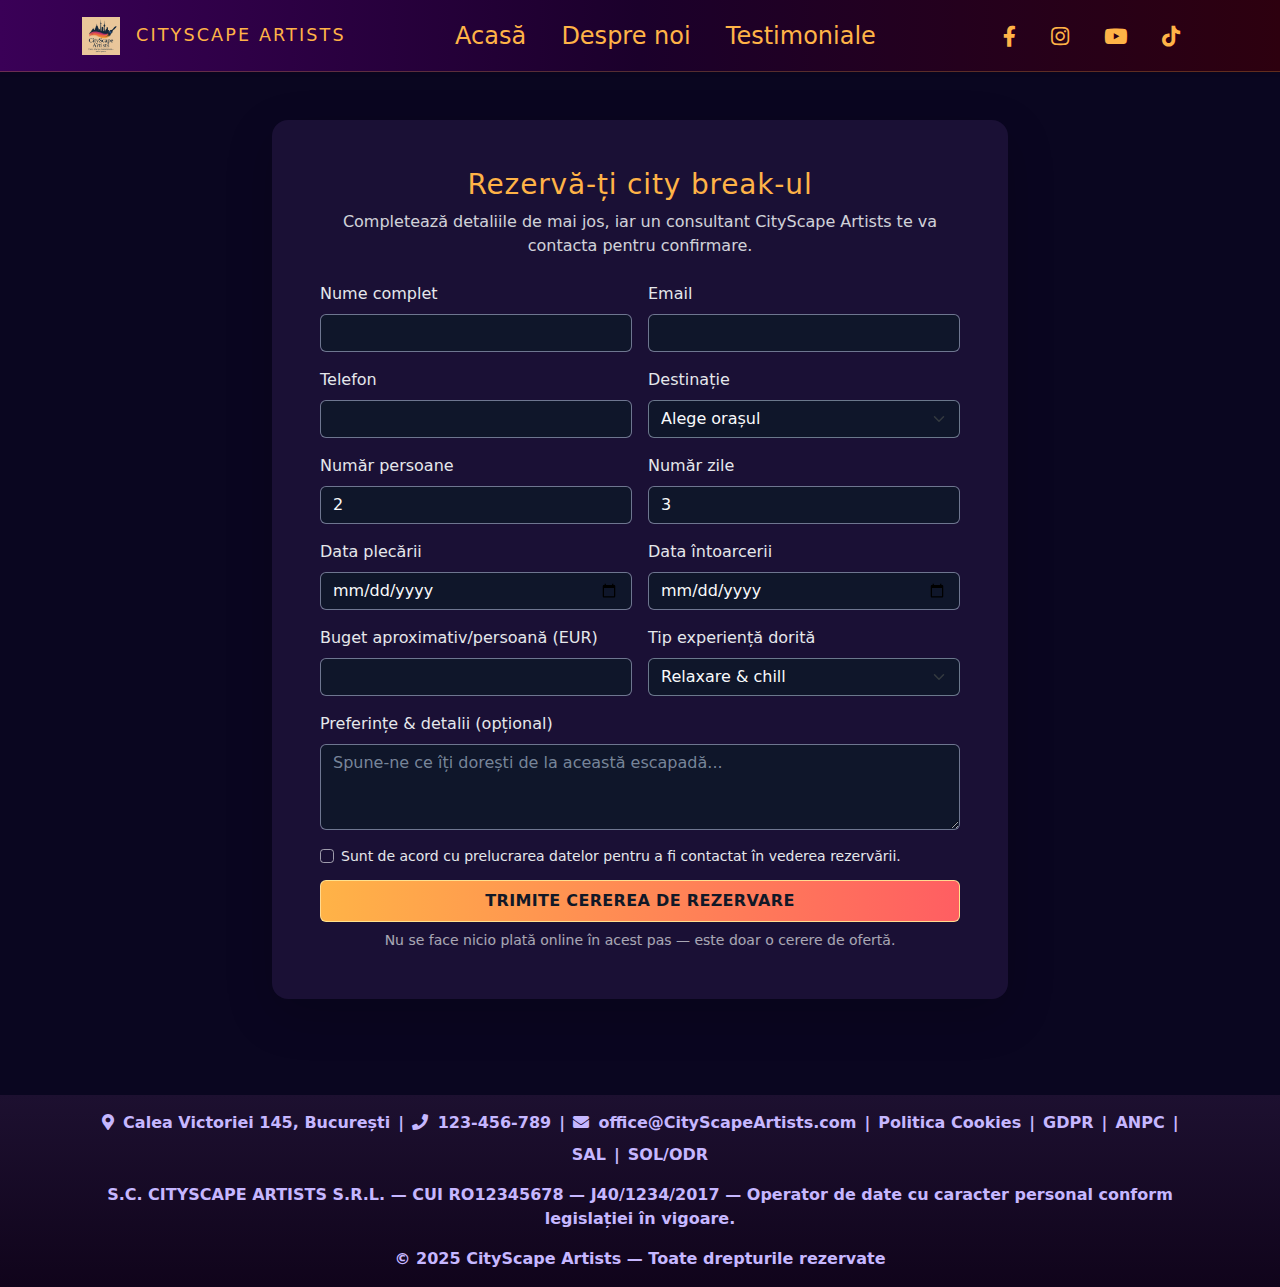
<file: rezervare.html>
<!DOCTYPE html>
<html lang="ro">

<head>
	<meta charset="UTF-8" />
	<meta name="viewport" content="width=device-width, initial-scale=1.0" />
	<title>Formular de rezervare — CityScape Artists</title>


	<link href="https://cdn.jsdelivr.net/npm/bootstrap@5.3.8/dist/css/bootstrap.min.css" rel="stylesheet"
		crossorigin="anonymous" />


	<link rel="stylesheet" href="main.css" />

	<link href="https://cdnjs.cloudflare.com/ajax/libs/font-awesome/5.15.4/css/all.min.css" rel="stylesheet" />
	<link rel="icon" href="css/img/CityScapeArtists_logo_embedded-svg.svg" type="image/svg+xml">
</head>

<body class="d-flex flex-column min-vh-100">

	<!-- Navbar -->
	<nav class="navbar navbar-expand-lg navbar-dark shadow-sm navbar-csa">
		<div class="container align-items-center">
			<!-- Brand -->
			<a class="navbar-brand d-flex align-items-center gap-3" href="index.html">
				<img src="css/img/CityScapeArtists_logo_embedded-svg.svg" alt="CityScapeArtists" height="38" />
				<span class="brand-text d-none d-md-inline">
					CityScape
					<span>Artists</span>
				</span>
			</a>

			<!-- Hamburger -->
			<button class="navbar-toggler border-0" type="button" data-bs-toggle="collapse"
				data-bs-target="#navbarNavCsa" aria-controls="navbarNavCsa" aria-expanded="false"
				aria-label="Toggle navigation">
				<span class="navbar-toggler-icon"></span>
			</button>

			<!-- Links + Social -->
			<div class="collapse navbar-collapse" id="navbarNavCsa">
				<ul class="navbar-nav mx-auto nav-main">
					<li class="nav-item">
						<a class="nav-link" href="index.html">Acasă</a>
					</li>
					<li class="nav-item">
						<a class="nav-link" href="about.html">Despre noi</a>
					</li>
					<li class="nav-item">
						<a class="nav-link" href="testimoniale.html">Testimoniale</a>
					</li>
				</ul>

				<ul class="navbar-nav navbar-social ms-lg-3">
					<li class="nav-item">
						<a href="https://www.facebook.com/CityScapeArtists" target="_blank" class="nav-link">
							<i class="fab fa-facebook-f"></i>
						</a>
					</li>
					<li class="nav-item">
						<a href="https://www.instagram.com/CityScapeArtists" target="_blank" class="nav-link">
							<i class="fab fa-instagram"></i>
						</a>
					</li>
					<li class="nav-item">
						<a href="https://www.youtube.com/CityScapeArtists" target="_blank" class="nav-link">
							<i class="fab fa-youtube"></i>
						</a>
					</li>
					<li class="nav-item">
						<a href="https://www.tiktok.com/CityScapeArtists" target="_blank" class="nav-link">
							<i class="fab fa-tiktok"></i>
						</a>
					</li>
				</ul>
			</div>
		</div>
	</nav>
	<!--Formular-->
	<section class="py-5" id="rezervare">
		<div class="container">
			<div class="row justify-content-center">
				<div class="col-12 col-md-10 col-lg-8 col-xxl-6">
					<div class="card shadow-lg border-0 rounded-4">
						<div class="card-body p-4 p-md-5">
							<h1 class="h3 text-center mb-2">Rezervă-ți city break-ul</h1>
							<p class="text-center mb-4">
								Completează detaliile de mai jos, iar un consultant CityScape Artists te va contacta
								pentru confirmare.
							</p>

							<form>

								<div class="row g-3">
									<!-- Nume + Email -->
									<div class="col-md-6">
										<label for="nume" class="form-label">Nume complet</label>
										<input type="text" class="form-control" id="nume" required>
									</div>
									<div class="col-md-6">
										<label for="email" class="form-label">Email</label>
										<input type="email" class="form-control" id="email" required>
									</div>

									<!-- Telefon + Destinație -->
									<div class="col-md-6">
										<label for="telefon" class="form-label">Telefon</label>
										<input type="tel" class="form-control" id="telefon">
									</div>
									<div class="col-md-6">
										<label for="destinatie" class="form-label">Destinație</label>
										<select class="form-select" id="destinatie" required>
											<option selected disabled>Alege orașul</option>
											<option>Roma</option>
											<option>Barcelona</option>
											<option>Londra</option>
											<option>Amsterdam</option>
											<option>Viena</option>
											<option>Praga</option>
										</select>
									</div>

									<!-- Număr persoane + Zile -->
									<div class="col-md-6">
										<label for="persoane" class="form-label">Număr persoane</label>
										<input type="number" class="form-control" id="persoane" min="1" max="6"
											value="2" required>
									</div>
									<div class="col-md-6">
										<label for="zile" class="form-label">Număr zile</label>
										<input type="number" class="form-control" id="zile" min="2" max="6" value="3"
											required>
									</div>

									<!-- Date plecare / întoarcere -->
									<div class="col-md-6">
										<label for="plecare" class="form-label">Data plecării</label>
										<input type="date" class="form-control" id="plecare" required>
									</div>
									<div class="col-md-6">
										<label for="intoarcere" class="form-label">Data întoarcerii</label>
										<input type="date" class="form-control" id="intoarcere" required>
									</div>
									<!-- Buget -->
									<div class="col-md-6">
										<label for="buget" class="form-label">Buget aproximativ/persoană (EUR)</label>
										<input type="number" class="form-control" id="buget" min="500">
									</div>

									<!-- Tip experiență -->
									<div class="col-md-6">
										<label for="tip" class="form-label">Tip experiență dorită</label>
										<select class="form-select" id="tip">
											<option selected>Relaxare & chill</option>
											<option>Cultural & muzee</option>
											<option>Foodie & gastronomie</option>
											<option>Nightlife & distracție</option>
											<option>Mix echilibrat</option>
										</select>
									</div>

									<!-- Mesaj -->
									<div class="col-12">
										<label for="mesaj" class="form-label">Preferințe & detalii (opțional)</label>
										<textarea class="form-control" id="mesaj" rows="3"
											placeholder="Spune-ne ce îți dorești de la această escapadă..."></textarea>
									</div>

									<!-- GDPR -->
									<div class="col-12">
										<div class="form-check small">
											<input class="form-check-input" type="checkbox" value="" id="acord"
												required>
											<label class="form-check-label" for="acord">
												Sunt de acord cu prelucrarea datelor pentru a fi contactat în vederea
												rezervării.
											</label>
										</div>
									</div>

									<!-- Submit -->
									<div class="col-12 mt-2">
										<button type="submit" class="btn btn-primary w-100 py-2">
											Trimite cererea de rezervare
										</button>
										<p class="small text-muted text-center mt-2 mb-0">
											Nu se face nicio plată online în acest pas — este doar o cerere de ofertă.
										</p>
									</div>
								</div>

							</form>

						</div>
					</div>
				</div>
			</div>
	</section>
	<!-- FEREASTRĂ MODALĂ REZERVARE TRIMISĂ -->
<div class="modal fade" id="rezervareSucces" tabindex="-1" aria-labelledby="rezervareSuccesLabel" aria-hidden="true">
	<div class="modal-dialog modal-dialog-centered">
		<div class="modal-content luxury-modal">
			
			<div class="modal-header border-0 justify-content-center">
				<div class="luxury-icon-wrap">
					<i class="fas fa-check luxury-icon"></i>
				</div>
			</div>

			<div class="modal-body text-center px-4 pb-4">
				<h5 class="luxury-title" id="rezervareSuccesLabel">
					Rezervarea ta a fost trimisă
				</h5>

				<p class="luxury-text-main">
					Un consultant CityScape Artists te va contacta în cel mai scurt timp pentru confirmarea rezervării și pentru a-ți contura o experiență personalizată în orașul ales.
				</p>
			</div>
			<div class="modal-footer border-0 justify-content-center pb-4">
				<button type="button" class="btn luxury-btn" data-bs-dismiss="modal">
					Închide
				</button>
			</div>
		</div>
	</div>
</div>
<div class="mb-5"></div>


	<footer class="py-3 mt-auto">
		<div class="container text-center">
			<!-- Rând 1 — CONTACT+GDPR+ANPC/SAL -->
			<div class="d-flex flex-column flex-md-row justify-content-center align-items-center flex-wrap gap-2">
				<span class="fw-semibold">
					<i class="fas fa-map-marker-alt me-1"></i>
					Calea Victoriei 145, București
				</span>

				<span class="fw-semibold d-none d-md-inline">|</span>

				<span class="fw-semibold">
					<i class="fas fa-phone me-1"></i>
					123-456-789
				</span>

				<span class="fw-semibold d-none d-md-inline">|</span>

				<span class="fw-semibold">
					<i class="fas fa-envelope me-1"></i>
					office@CityScapeArtists.com
				</span>

				<span class="fw-semibold d-none d-md-inline">|</span>

				<span class="fw-semibold">Politica Cookies</span>

				<span class="fw-semibold d-none d-md-inline">|</span>

				<span class="fw-semibold">GDPR</span>

				<span class="fw-semibold d-none d-md-inline">|</span>

				<a href="https://anpc.ro" target="_blank" class="fw-semibold text-decoration-none"
					style="color: inherit">
					ANPC
				</a>

				<span class="fw-semibold d-none d-md-inline">|</span>

				<a href="https://anpc.ro/ce-este-sal/" target="_blank" class="fw-semibold text-decoration-none"
					style="color: inherit">
					SAL
				</a>

				<span class="fw-semibold d-none d-md-inline">|</span>

				<a href="https://ec.europa.eu/consumers/odr" target="_blank" class="fw-semibold text-decoration-none"
					style="color: inherit">
					SOL/ODR
				</a>
			</div>

			<!-- Rând 2 — Date companie -->
			<div class="mt-3">
				<p class="mb-0 fw-semibold text-center">
					S.C. CITYSCAPE ARTISTS S.R.L. — CUI RO12345678 — J40/1234/2017 — Operator de date cu caracter
					personal
					conform legislației în vigoare.
				</p>
			</div>

			<!-- Rând 3 — Copyright -->
			<div class="mt-3">
				<p class="mb-0 fw-semibold text-center">&copy; 2025 CityScape Artists — Toate drepturile rezervate</p>
			</div>
		</div>
	</footer>

	<script src="https://cdn.jsdelivr.net/npm/bootstrap@5.3.8/dist/js/bootstrap.bundle.min.js"
		crossorigin="anonymous">
	</script>
<!--Fereastră modală trimitere rezervare-->
<script>
document.querySelector("form").addEventListener("submit", function (e) 
{e.preventDefault();new bootstrap.Modal(document.getElementById("rezervareSucces")).show();});
</script>
<!--Dată întoarcere completată automat-->
<script>
  const zileInput = document.getElementById("zile");
  const plecareInput = document.getElementById("plecare");
  const intoarcereInput = document.getElementById("intoarcere");

  function calculeazaDataIntoarcerii() {
    const zile = parseInt(zileInput.value);
    const dataPlecare = plecareInput.value;

    if (!dataPlecare || !zile) {
      intoarcereInput.value = "";
      return;
    }

    const d = new Date(dataPlecare);
    d.setDate(d.getDate() + (zile - 1));

    let y = d.getFullYear();
    let m = d.getMonth() + 1;
    let day = d.getDate();

    if (m < 10) m = "0" + m;
    if (day < 10) day = "0" + day;

    intoarcereInput.value = y + "-" + m + "-" + day;
  }

  zileInput.addEventListener("change", calculeazaDataIntoarcerii);
  plecareInput.addEventListener("change", calculeazaDataIntoarcerii);
</script>


</body>

</html>
</file>
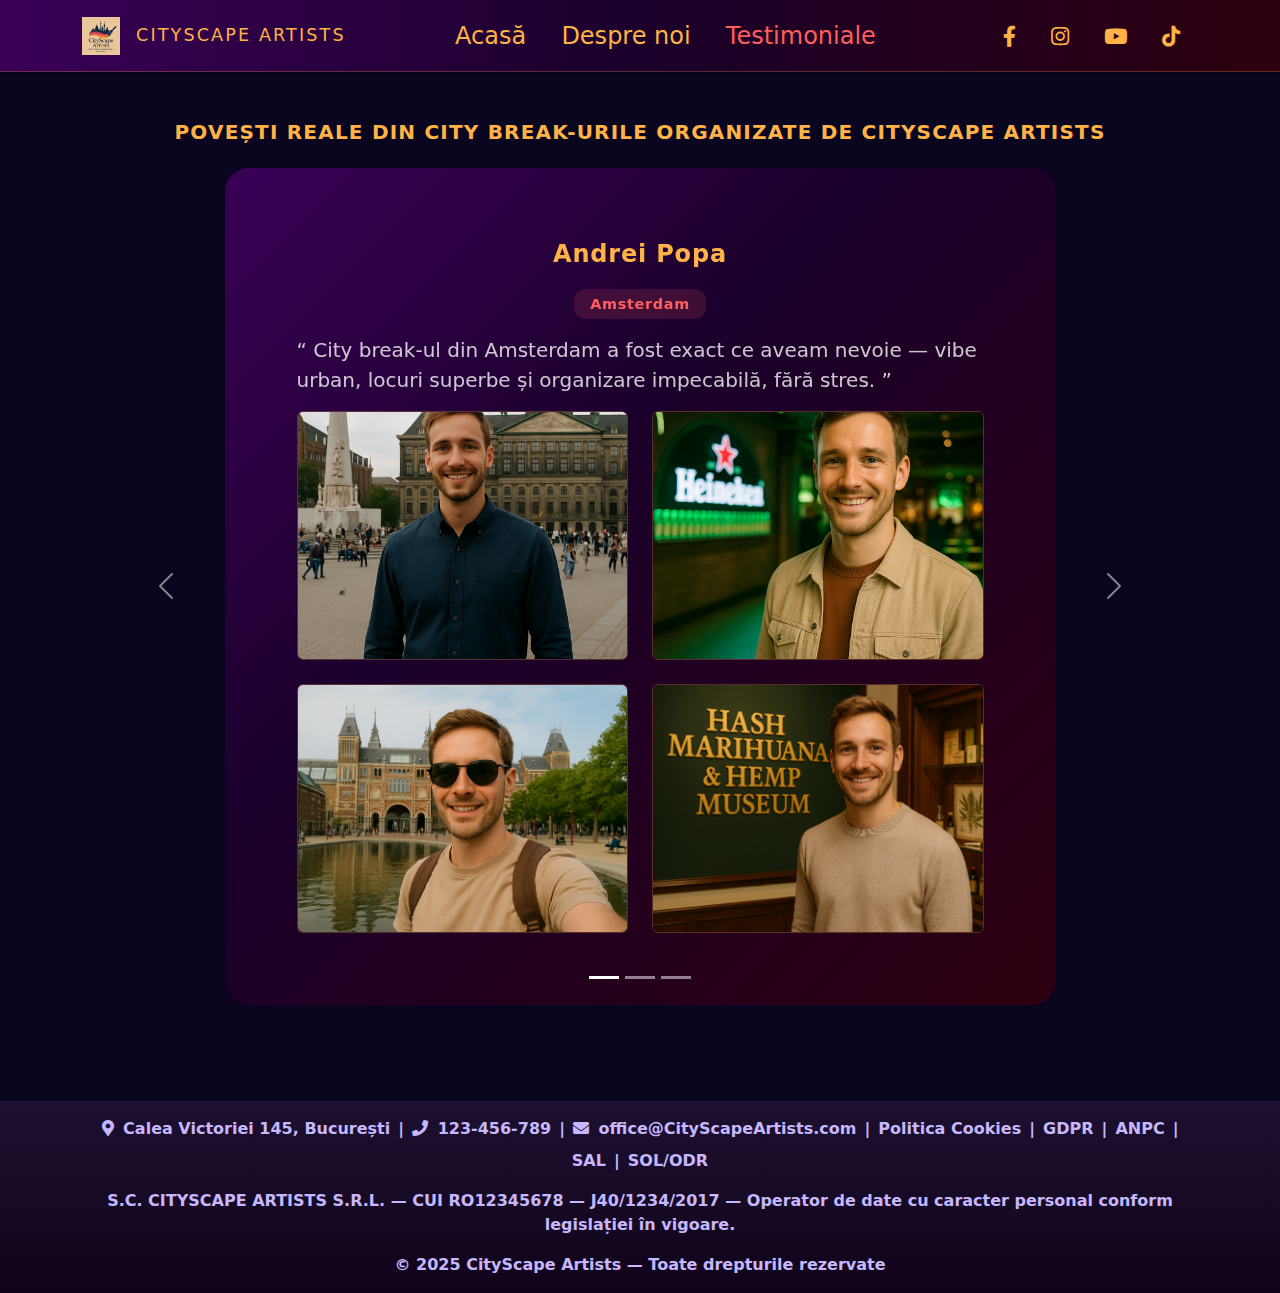
<file: testimoniale.html>
<!DOCTYPE html>
<html lang="en">
	<head>
		<meta charset="UTF-8" />
		<meta name="viewport" content="width=device-width, initial-scale=1.0" />
		<title>Testimoniale</title>

		<link
			href="https://cdn.jsdelivr.net/npm/bootstrap@5.3.8/dist/css/bootstrap.min.css"
			rel="stylesheet"
			crossorigin="anonymous" />

		<link rel="stylesheet" href="main.css" />

		<link href="https://cdnjs.cloudflare.com/ajax/libs/font-awesome/5.15.4/css/all.min.css" rel="stylesheet" />
		<link rel="icon" href="css/img/CityScapeArtists_logo_embedded-svg.svg" type="image/svg+xml" />
	</head>

	<body class="d-flex flex-column min-vh-100">
		<!-- Navbar -->
		<nav class="navbar navbar-expand-lg navbar-dark shadow-sm navbar-csa">
			<div class="container align-items-center">
				<!-- Brand -->
				<a class="navbar-brand d-flex align-items-center gap-3" href="index.html">
					<img src="css/img/CityScapeArtists_logo_embedded-svg.svg" alt="CityScapeArtists" height="38" />
					<span class="brand-text d-none d-md-inline">
						CityScape
						<span>Artists</span>
					</span>
				</a>

				<!-- Hamburger -->
				<button
					class="navbar-toggler border-0"
					type="button"
					data-bs-toggle="collapse"
					data-bs-target="#navbarNavCsa"
					aria-controls="navbarNavCsa"
					aria-expanded="false"
					aria-label="Toggle navigation">
					<span class="navbar-toggler-icon"></span>
				</button>

				<!-- Links + Social -->
				<div class="collapse navbar-collapse" id="navbarNavCsa">
					<ul class="navbar-nav mx-auto nav-main">
						<li class="nav-item">
							<a class="nav-link" href="index.html">Acasă</a>
						</li>
						<li class="nav-item">
							<a class="nav-link" href="about.html">Despre noi</a>
						</li>
						<li class="nav-item">
							<a class="nav-link active" href="testimoniale.html">Testimoniale</a>
						</li>
					</ul>

					<ul class="navbar-nav navbar-social ms-lg-3">
						<li class="nav-item">
							<a href="https://www.facebook.com/CityScapeArtists" target="_blank" class="nav-link">
								<i class="fab fa-facebook-f"></i>
							</a>
						</li>
						<li class="nav-item">
							<a href="https://www.instagram.com/CityScapeArtists" target="_blank" class="nav-link">
								<i class="fab fa-instagram"></i>
							</a>
						</li>
						<li class="nav-item">
							<a href="https://www.youtube.com/CityScapeArtists" target="_blank" class="nav-link">
								<i class="fab fa-youtube"></i>
							</a>
						</li>
						<li class="nav-item">
							<a href="https://www.tiktok.com/CityScapeArtists" target="_blank" class="nav-link">
								<i class="fab fa-tiktok"></i>
							</a>
						</li>
					</ul>
				</div>
			</div>
		</nav>

		<!-- Testimoniale -->
		<section class="py-5" id="Testimoniale">
			<div class="container">
				<div class="text-center mb-4">
					<h3 class="fs-5">Povești reale din city break-urile organizate de CityScape Artists</h3>
				</div>

				<div
					id="testimonialCarousel"
					class="carousel slide"
					data-bs-ride="carousel"
					data-bs-interval="6000"
					data-bs-pause="hover">
					<div class="carousel-inner">
						<!-- Testimonial 1 -->
						<div class="carousel-item active">
							<div class="row justify-content-center">
								<div class="col-12 col-md-10 col-lg-9">
									<div class="card border-0 shadow-sm p-5 testimonial-card">
										<div class="card-body d-flex flex-column gap-3 p-4">
											<h4 class="text-center mb-1">Andrei Popa</h4>
											<span class="badge mx-auto">Amsterdam</span>

											<p class="text-start fs-5 mb-0">
												<q>
													City break-ul din Amsterdam a fost exact ce aveam nevoie — vibe urban, locuri superbe și
													organizare impecabilă, fără stres.
												</q>
											</p>
											<div class="row g-4">
												<div class="col-12 col-md-6">
													<div class="ratio ratio-4x3">
														<img
															src="css/img/Testimoniale/AndreiAmsterdam/AndreiPopaAmsterdam6.png"
															alt="Andrei în Amsterdam 1"
															class="w-100 h-100 rounded object-fit-cover" />
													</div>
												</div>
												<div class="col-12 col-md-6">
													<div class="ratio ratio-4x3">
														<img
															src="css/img/Testimoniale/AndreiAmsterdam/AndreiAmsterdam2.png"
															alt="Andrei în Amsterdam 2"
															class="w-100 h-100 rounded object-fit-cover" />
													</div>
												</div>
												<div class="col-12 col-md-6">
													<div class="ratio ratio-4x3">
														<img
															src="css/img/Testimoniale/AndreiAmsterdam/AndreiAmsterdam3.png"
															alt="Andrei în Amsterdam 3"
															class="w-100 h-100 rounded object-fit-cover" />
													</div>
												</div>
												<div class="col-12 col-md-6">
													<div class="ratio ratio-4x3">
														<img
															src="css/img/Testimoniale/AndreiAmsterdam/AndreiAmsterdam4.png"
															alt="Andrei în Amsterdam 4"
															class="w-100 h-100 rounded object-fit-cover" />
													</div>
												</div>
											</div>
										</div>
									</div>
								</div>
							</div>
						</div>

						<!-- Testimonial 2 -->
						<div class="carousel-item">
							<div class="row justify-content-center">
								<div class="col-12 col-md-10 col-lg-9">
									<div class="card border-0 shadow-sm p-5 testimonial-card">
										<div class="card-body d-flex flex-column gap-3 p-4">
											<h4 class="text-center mb-1">Maria Ionescu</h4>
											<span class="badge mx-auto">Barcelona</span>

											<p class="text-start fs-5 mb-0">
												<q>
													Barcelona a fost spectaculoasă! Plajă, arhitectură, tapas și un program gândit să profit de
													fiecare oră.
												</q>
											</p>

											<div class="row g-4">
												<div class="col-12 col-md-6">
													<div class="ratio ratio-4x3">
														<img
															src="css/img/Testimoniale/MariaBarcelona/MariaBarcelona.png"
															alt="Maria în Barcelona 1"
															class="w-100 h-100 rounded object-fit-cover" />
													</div>
												</div>
												<div class="col-12 col-md-6">
													<div class="ratio ratio-4x3">
														<img
															src="css/img/Testimoniale/MariaBarcelona/MariaBarcelona2.png"
															alt="Maria în Barcelona 2"
															class="w-100 h-100 rounded object-fit-cover" />
													</div>
												</div>
												<div class="col-12 col-md-6">
													<div class="ratio ratio-4x3">
														<img
															src="css/img/Testimoniale/MariaBarcelona/MariaBarcelona3.png"
															alt="Maria în Barcelona 3"
															class="w-100 h-100 rounded object-fit-cover" />
													</div>
												</div>
												<div class="col-12 col-md-6">
													<div class="ratio ratio-4x3">
														<img
															src="css/img/Testimoniale/MariaBarcelona/MariaBarcelona4.png"
															alt="Maria în Barcelona 4"
															class="w-100 h-100 rounded object-fit-cover" />
													</div>
												</div>
											</div>
										</div>
									</div>
								</div>
							</div>
						</div>

						<!-- Testimonial 3 -->
						<div class="carousel-item">
							<div class="row justify-content-center">
								<div class="col-12 col-md-10 col-lg-9">
									<div class="card border-0 shadow-sm p-5 testimonial-card">
										<div class="card-body d-flex flex-column gap-3 p-4">
											<h4 class="text-center mb-1">Alex Pop</h4>
											<span class="badge mx-auto">Londra</span>

											<p class="text-start fs-5 mb-0">
												<q>
													Londra m-a surprins plăcut. Am îmbinat obiectivele clasice cu recomandări locale mai puțin
													turistice.
												</q>
											</p>

											<div class="row g-4">
												<div class="col-12 col-md-6">
													<div class="ratio ratio-4x3">
														<img
															src="css/img/Testimoniale/AlexLondra/AlexLondra1.png"
															alt="Alex în Londra 1"
															class="w-100 h-100 rounded object-fit-cover" />
													</div>
												</div>
												<div class="col-12 col-md-6">
													<div class="ratio ratio-4x3">
														<img
															src="css/img/Testimoniale/AlexLondra/AlexLondra4.png"
															alt="Alex în Londra 2"
															class="w-100 h-100 rounded object-fit-cover" />
													</div>
												</div>
												<div class="col-12 col-md-6">
													<div class="ratio ratio-4x3">
														<img
															src="css/img/Testimoniale/AlexLondra/AlexLondra3.png"
															alt="Alex în Londra 3"
															class="w-100 h-100 rounded object-fit-cover" />
													</div>
												</div>
												<div class="col-12 col-md-6">
													<div class="ratio ratio-4x3">
														<img
															src="css/img/Testimoniale/AlexLondra/AlexLondra2.png"
															alt="Alex în Londra 4"
															class="w-100 h-100 rounded object-fit-cover" />
													</div>
												</div>
											</div>
										</div>
									</div>
								</div>
							</div>
						</div>
					</div>

					<!-- Butoane stanga/dreapta -->

					<button
						class="carousel-control-prev"
						type="button"
						data-bs-target="#testimonialCarousel"
						data-bs-slide="prev">
						<span class="carousel-control-prev-icon" aria-hidden="true"></span>
						<span class="visually-hidden">Previous</span>
					</button>
					<button
						class="carousel-control-next"
						type="button"
						data-bs-target="#testimonialCarousel"
						data-bs-slide="next">
						<span class="carousel-control-next-icon" aria-hidden="true"></span>
						<span class="visually-hidden">Next</span>
					</button>

					<!-- Indicators -->
					<div class="carousel-indicators mt-3">
						<button
							type="button"
							data-bs-target="#testimonialCarousel"
							data-bs-slide-to="0"
							class="active"
							aria-current="true"
							aria-label="Slide 1"></button>
						<button
							type="button"
							data-bs-target="#testimonialCarousel"
							data-bs-slide-to="1"
							aria-label="Slide 2"></button>
						<button
							type="button"
							data-bs-target="#testimonialCarousel"
							data-bs-slide-to="2"
							aria-label="Slide 3"></button>
					</div>
				</div>
			</div>
		</section>
		<div class="mb-5"></div>

		<!-- Footer -->
		<footer class="py-3 mt-auto">
			<div class="container text-center">
				<!-- Rând 1 — CONTACT+GDPR+ANPC/SAL -->
				<div class="d-flex flex-column flex-md-row justify-content-center align-items-center flex-wrap gap-2">
					<span class="fw-semibold">
						<i class="fas fa-map-marker-alt me-1"></i>
						Calea Victoriei 145, București
					</span>

					<span class="fw-semibold d-none d-md-inline">|</span>

					<span class="fw-semibold">
						<i class="fas fa-phone me-1"></i>
						123-456-789
					</span>

					<span class="fw-semibold d-none d-md-inline">|</span>

					<span class="fw-semibold">
						<i class="fas fa-envelope me-1"></i>
						office@CityScapeArtists.com
					</span>

					<span class="fw-semibold d-none d-md-inline">|</span>

					<span class="fw-semibold">Politica Cookies</span>

					<span class="fw-semibold d-none d-md-inline">|</span>

					<span class="fw-semibold">GDPR</span>

					<span class="fw-semibold d-none d-md-inline">|</span>

					<a href="https://anpc.ro" target="_blank" class="fw-semibold text-decoration-none" style="color: inherit">
						ANPC
					</a>

					<span class="fw-semibold d-none d-md-inline">|</span>

					<a
						href="https://anpc.ro/ce-este-sal/"
						target="_blank"
						class="fw-semibold text-decoration-none"
						style="color: inherit">
						SAL
					</a>

					<span class="fw-semibold d-none d-md-inline">|</span>

					<a
						href="https://ec.europa.eu/consumers/odr"
						target="_blank"
						class="fw-semibold text-decoration-none"
						style="color: inherit">
						SOL/ODR
					</a>
				</div>

				<!-- Rând 2 — Date companie -->
				<div class="mt-3">
					<p class="mb-0 fw-semibold text-center">
						S.C. CITYSCAPE ARTISTS S.R.L. — CUI RO12345678 — J40/1234/2017 — Operator de date cu caracter personal
						conform legislației în vigoare.
					</p>
				</div>

				<!-- Rând 3 — Copyright -->
				<div class="mt-3">
					<p class="mb-0 fw-semibold text-center">&copy; 2025 CityScape Artists — Toate drepturile rezervate</p>
				</div>
			</div>
		</footer>

		<script
			src="https://cdn.jsdelivr.net/npm/bootstrap@5.3.8/dist/js/bootstrap.bundle.min.js"
			crossorigin="anonymous"></script>
	</body>
</html>
</file>
<file: main.css>
body {
	background-color: #0a0620;
}

/* NAVBAR */
.navbar {
	background: linear-gradient(90deg, #3a0057, #1b002b, #2d000f);
	border-bottom: 1px solid #ffb34740;
	padding-block: 0.6rem;
}

.navbar .navbar-brand img {
	display: block;
}

.navbar .brand-text {
	font-size: 1.1rem;
	letter-spacing: 0.12em;
	text-transform: uppercase;
	color: #ffb347;
	font-weight: 500;
}

.navbar .brand-text span {
	color: #ffb347;
}

.navbar .navbar-nav .nav-link {
	font-size: 1.5rem;
	font-weight: 500;
	color: #ffb347;
	padding-inline: 1.1rem;
	position: relative;
	text-transform: none;
}

.navbar .navbar-nav .nav-link:hover {
	color: #ffb347;
}

.navbar .navbar-nav .nav-link.active {
	color: #ff5e5e;
}

.navbar .nav-link i {
	font-size: 1.3rem;
	color: #ffb347;
}

.navbar .nav-link:hover i {
	color: #ffb347;
	transform: translateY(-1px);
	transition: color 0.2s ease, transform 0.2s ease;
}

.navbar .navbar-toggler-icon {
	filter: drop-shadow(0 0 4px #00000099);
}

@media (max-width: 991.98px) {
	.navbar .navbar-collapse {
		text-align: center;
	}

	.navbar .navbar-nav .nav-link {
		padding-block: 0.3rem;
	}

	.navbar .navbar-nav:last-child {
		justify-content: center;
	}
}

/* HOME PAGE */
/* Carduri orașe */
#Cities .card {
	background: linear-gradient(135deg, #ffb3471f, #1a0b2b);
	border: 1px solid #ffb3478c;
	border-radius: 1rem;
	color: #f5f5f5;
	box-shadow: 0 18px 40px #000000bf;
	overflow: hidden;
	transition: transform 0.25s ease, box-shadow 0.25s ease, border-color 0.25s ease;
}
#Cities .card:hover {
	transform: translateY(-6px);
	box-shadow: 0 24px 55px #000000e6;
}
#Cities .card-img-top {
	width: 100%;
	aspect-ratio: 16 / 9;
	object-fit: cover;
	display: block;
	filter: saturate(1.1) contrast(1.05);
}
#Cities .card-title {
	margin: 1rem 1rem 0.25rem;
	line-height: 1.25;
	min-height: 1.6em;
	text-transform: uppercase;
	letter-spacing: 0.08em;
	color: #ffb347;
}
#Cities .card > p.card-text {
	margin: 0 1rem 1rem;
	line-height: 1.55;
	min-height: 6.2em;
	overflow-wrap: anywhere;
	color: #f5f5f5d9;
	text-align: justify !important;
	text-indent: 1.5rem;
}
#Cities .card-body {
	position: relative;
	padding: 1.25rem 1.25rem 4.5rem;
	min-height: 16rem;
}
#Cities .card-body ul {
	margin-bottom: 0.75rem;
}
#Cities .card-body strong {
	display: block;
	margin-top: 0.5rem;
	font-size: 1.2rem;
	text-transform: uppercase;
	letter-spacing: 0.09em;
	color: #ffb347;
}
#Cities .card-body li {
	font-size: 1.2rem;
	color: #f5f5f5e6;
	padding-left: 2.5rem;
}
#Cities .card-body .btn {
	position: absolute;
	left: 1.25rem;
	right: 1.25rem;
	bottom: 1.25rem;
	width: auto;
}
#Cities .card-body .btn.btn-primary {
	background: linear-gradient(135deg, #ff5e5e, #ffb347);
	border: none;
	color: #1a0b2b;
	font-weight: 600;
	text-transform: uppercase;
	letter-spacing: 0.1em;
	border-radius: 999px;
	box-shadow: 0 0 14px #ff5e5ee6;
	transition: transform 0.2s ease, box-shadow 0.2s ease, filter 0.2s ease;
}
#Cities .card-body .btn.btn-primary:hover {
	filter: brightness(1.05);
	transform: translateY(-1px);
	box-shadow: 0 0 20px #ff5e5eff;
}
footer {
	background: linear-gradient(180deg, #1d1030 0%, #10041b 100%);
	color: #c6b7ff;
}
p {
	text-align: justify;
}

/* ABOUT US */
#about p {
	color: #d4d4d4;
	line-height: 1.75;
}
#about h3 {
	color: #f5f5f5;
	letter-spacing: 0.06em;
	text-transform: uppercase;
}
#about strong {
	color: #ffb347;
}
#about .card {
	background-color: #15092b;
	border-radius: 1rem;
	border: 1px solid #ffb34773;
	box-shadow: 0 18px 40px #000000bf;
	color: #d4d4d4;
	transition: transform 0.25s ease, box-shadow 0.25s ease, border-color 0.25s ease;
}
#about .card:hover {
	transform: translateY(-5px);
	box-shadow: 0 24px 55px #000000e6;
}
#about .card-title {
	color: #ffb347;
	letter-spacing: 0.03em;
}

#about .card-text {
	color: #d4d4d4;
	line-height: 1;
	margin-top: 0.15rem;
}
/* REZERVARE */
#rezervare {
	background: radial-gradient(90deg, #ffb347, #ff5e62 18%, #1a1035 55%, #050816 100%);
	color: #f9fafb;
}
#rezervare .card {
	background-color: #1a1035;
	border: 1px solid #ffb347;
	box-shadow: 0 16px 40px #000000d9, 0 0 0 1px #ffffff05;
	color: #f9fafb;
}
#rezervare h1.h3 {
	color: #ffb347;
	letter-spacing: 0.03em;
}
#rezervare p {
	color: #e5e7eb;
	opacity: 0.9;
}
#rezervare .form-label {
	color: #e5e7eb;
	font-weight: 500;
}
#rezervare .form-control,
#rezervare .form-select {
	background-color: #0f172af9 !important;
	border: 1px solid #94a3b8b2 !important;
	color: #f9fafb !important;
}
#rezervare .form-control::placeholder,
#rezervare textarea::placeholder {
	color: #94a3b8cc;
}
#rezervare .form-control:focus,
#rezervare .form-select:focus {
	background-color: #0f172aff;
	border-color: #ffb347;
	box-shadow: 0 0 0 0.15rem #ffb34773, 0 0 18px #ff5e6280;
	color: #f9fafb;
}
#rezervare .form-check-input {
	background-color: transparent;
	border-color: #f9fafb99;
}
#rezervare .form-check-input:checked {
	background-color: #ff5e62;
	border-color: #ff5e62;
	box-shadow: 0 0 10px #ff5e62b3;
}
#rezervare .form-check-label {
	color: #e5e7eb;
}
#rezervare .btn-primary {
	background-image: linear-gradient(90deg, #ffb347, #ff5e62);
	border: 1px solid #ffe796e6;
	color: #111827;
	font-weight: 600;
	letter-spacing: 0.02em;
	text-transform: uppercase;
}
#rezervare .btn-primary:hover,
#rezervare .btn-primary:focus {
	background-image: linear-gradient(90deg, #ffe57f, #ff9f7b);
	border-color: #ffe57f;
	color: #050816;
	box-shadow: 0 0 18px #ffb347e6, 0 0 30px #ff5e62b3;
}
#rezervare .small.text-muted.text-center {
	color: #e5e7eb !important;
	opacity: 0.7;
}
#rezervare .form-control,
#rezervare .form-select,
#rezervare textarea.form-control {
	background-color: #0f172af9 !important;
	color: #f9fafb !important;
	border-color: #94a3b8b2 !important;
}

#rezervare .form-control:focus,
#rezervare .form-select:focus,
#rezervare textarea.form-control:focus {
	background-color: #0f172aff !important;
	color: #f9fafb !important;
	border-color: #ffb347 !important;
	box-shadow: 0 0 10px #ffb34780 !important;
}

/* Autofill Chrome */
#rezervare input.form-control:-webkit-autofill,
#rezervare input.form-control:-webkit-autofill:hover,
#rezervare input.form-control:-webkit-autofill:focus {
	-webkit-box-shadow: 0 0 0 1000px #0f172af9 inset !important;
	-webkit-text-fill-color: #f9fafb !important;
}

/* TESTIMONIALE */
#Testimoniale h3 {
	color: #ffb347;
	text-transform: uppercase;
	letter-spacing: 0.06em;
	font-weight: 600;
}
.testimonial-card {
	background: linear-gradient(135deg, #3a0057 0%, #1b002b 40%, #2d000f 100%);
	border: 1px solid #ffb34740;
	border-radius: 1.5rem;
	padding: 2rem;
	box-shadow: 0 15px 35px #ff5e5e40;
	color: #ffb347;
	backdrop-filter: blur(4px);
	transition: 0.3s ease;
}
.testimonial-card:hover {
	box-shadow: 0 0 30px #ff5e5e8c;
	transform: translateY(-4px);
}
.testimonial-card h4 {
	color: #ffb347;
	font-weight: 600;
	letter-spacing: 0.05rem;
}
.testimonial-card p,
.testimonial-card q {
	color: #f5f5f5;
	opacity: 0.9;
}
.testimonial-card .badge {
	background-color: #ff5e5e26;
	color: #ff5e5e;
	padding: 0.5rem 1rem;
	border-radius: 0.75rem;
	font-size: 0.9rem;
	letter-spacing: 0.7px;
}
.testimonial-card img {
	border-radius: 1rem;
	border: 1px solid #ffb34740;
}

/* FEREASTRĂ MODALĂ */
.luxury-modal {
	background: radial-gradient(circle at top, #2c1b47 0%, #15092b 60%, #0a0618 100%);
	border: 1px solid #ffb347;
	border-radius: 1.2rem;
	box-shadow: 0 0 35px #ffb34788;
}

.luxury-icon-wrap {
	width: 90px;
	height: 90px;
	border-radius: 50%;
	background: linear-gradient(135deg, #ffb347, #ff5e62);
	display: flex;
	align-items: center;
	justify-content: center;
	box-shadow: 0 0 25px #ffb347cc;
}
.luxury-icon {
	font-size: 42px;
	color: #15092b;
}
.luxury-title {
	color: #ffb347;
	letter-spacing: 0.03em;
	font-size: 1.65rem;
	font-weight: 600;
	margin-bottom: 1rem;
}

.luxury-text-main {
	color: #ffffff;
	font-size: 1.18rem;
	line-height: 1.6;
	opacity: 0.95;
	max-width: 600px;
	margin: 0 auto;
}
.luxury-btn {
	background: linear-gradient(135deg, #ffb347, #ff5e62);
	border: none;
	color: #15092b;
	font-weight: 600;
	letter-spacing: 0.08em;
	border-radius: 999px;
	padding: 0.6rem 2rem;
	box-shadow: 0 0 15px #ffb347aa;
	transition: transform 0.2s ease, box-shadow 0.2s ease;
}
.luxury-btn:hover {
	transform: translateY(-2px);
	box-shadow: 0 0 25px #ffb347dd;
}
/* Testimoniale doar pe mobil*/
@media (max-width: 768px) {
	#Testimoniale .testimonial-card {
		padding: 1.5rem 1.25rem;
	}
	#Testimoniale .testimonial-card .card-body {
		padding: 1.25rem 1rem;
	}
	#Testimoniale .testimonial-card p.text-start,
	#Testimoniale .testimonial-card q {
		text-align: justify !important;
		text-indent: 0;
		max-width: 100%;
		margin-left: 0;
		margin-right: 0;
		font-size: 1.05rem;
		line-height: 1.6;
	}
}
</file>
